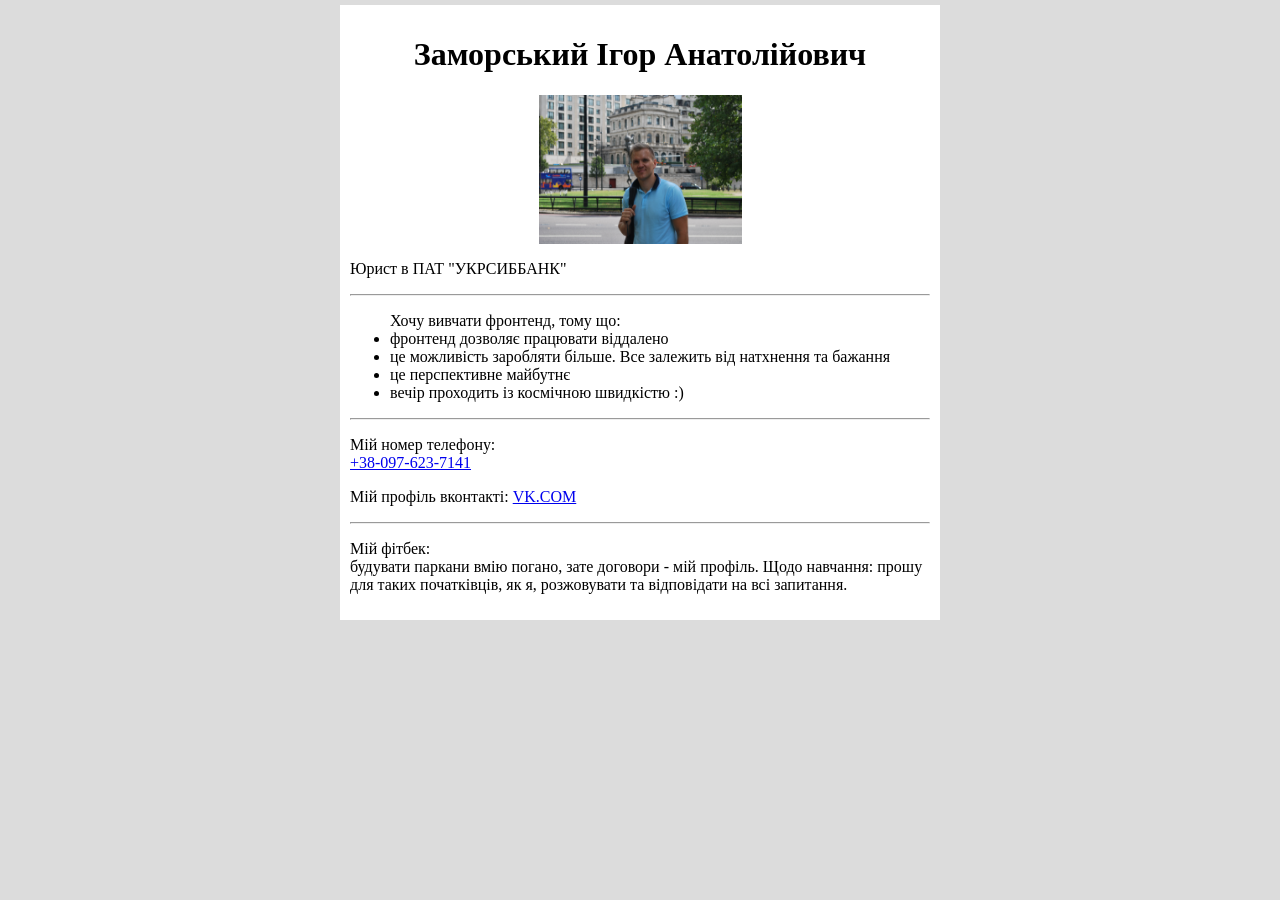
<file: GoIT/markup/home/lesson 1-2/index.html>
<!DOCTYPE html>
<html lang="en">
  <head>
    <meta charset=utf-8>
    <title>Homewokr 1 Zamorsky Igor</title>
  </head>

  <body>
    <link rel="stylesheet" href="css/main.css">

  <div>

    <h1>Заморський Ігор Анатолійович</h1>
  	 <img class="avatar"src="img/ig.JPG" alt="аватарка" title="аватарка">
  	   <p> Юрист в ПАТ "УКРСИББАНК"</p>
	
  <hr>

  	<ul>Хочу вивчати фронтенд, тому що:
  		<li>фронтенд дозволяє працювати віддалено</li>
  		<li>це можливість заробляти більше. Все залежить від натхнення та бажання</li>
  		<li>це перспективне майбутнє</li>
  		<li>вечір проходить із космічною швидкістю :)</li>
  	</ul>
 
  <hr>

    <p>Мій номер телефону:<br>
  	 <a class="tel" href="callto:0976237141">+38-097-623-7141</a>
    </p>
  	 <p>Мій профіль вконтакті: <a href="http://vk.com/i.zamorsky"target="_blank">VK.COM</a></p>

  <hr>
  
  	<p>Мій фітбек:<br>будувати паркани вмію погано, зате договори - мій профіль. Щодо навчання: прошу для таких початківців, як я, розжовувати та відповідати на всі запитання.</p>
  
  </div>

  </body>
  </html>
</file>
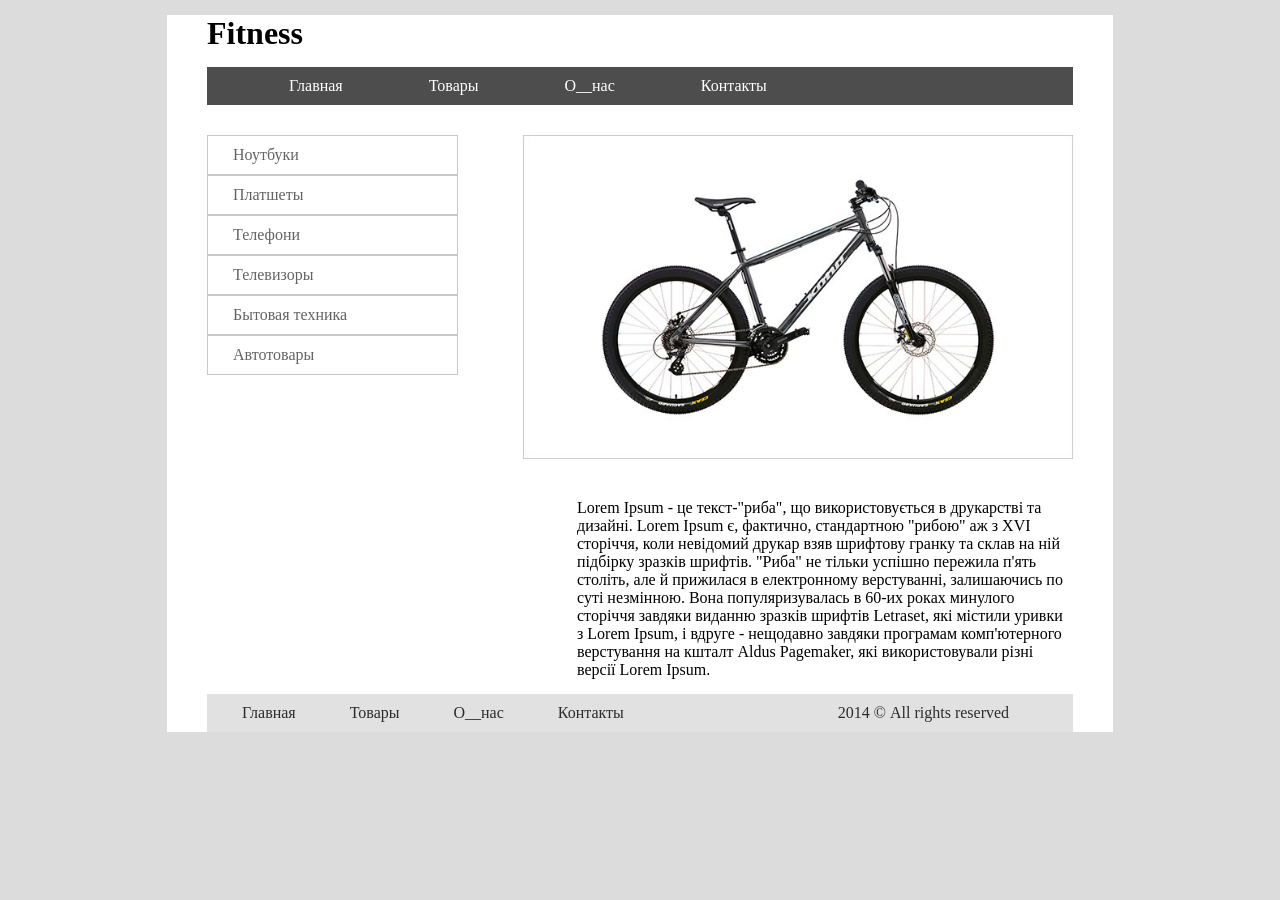
<file: GoIT/markup/home/lesson-3/index.html>
<!DOCTYPE html>
<html lang="en">
<head>
<meta charset=utf-8>
<title>Fitness</title>
<head>
	<body>
		<link rel="stylesheet" href="css/style.css">
		
		<div class=wrapper>
		<h1>Fitness</h1>
	
		<header>
			<ul class="menu top">
				<li><a href="">Главная</a></li>
				<li><a href="">Товары</a></li>
				<li><a href="">О__нас</a></li>
				<li><a href="">Контакты</a></li>
				</ul>
		</header>

		<aside>
			<ul class="table">
				<li><a href="">Ноутбуки</a></li>
				<li><a href="">Платшеты</a></li>
				<li><a href="">Телефони</a></li>
				<li><a href="">Телевизоры</a></li>
				<li><a href="">Бытовая техника</a></li>
				<li><a href="">Автотовары</a></li>
			</ul>
		</aside>

		<div>
			<img src="img/homework3.jpg">
			<p>Lorem Ipsum -  це текст-"риба", що використовується в друкарстві та дизайні. Lorem Ipsum є, фактично, стандартною "рибою" аж з XVI сторіччя, коли невідомий друкар взяв шрифтову гранку та склав на ній підбірку зразків шрифтів. "Риба" не тільки успішно пережила п'ять століть, але й прижилася в електронному верстуванні, залишаючись по суті незмінною. Вона популяризувалась в 60-их роках минулого сторіччя завдяки виданню зразків шрифтів Letraset, які містили уривки з Lorem Ipsum, і вдруге - нещодавно завдяки програмам комп'ютерного верстування на кшталт Aldus Pagemaker, які використовували різні версії Lorem Ipsum.</p>
		</div>

		<footer>
			<ul>
				<li><a href="">Главная</a></li>
				<li><a href="">Товары</a></li>
				<li><a href="">О__нас</a></li>
				<li><a href="">Контакты</a></li>
				<li class="copyright"><a href="">2014 &copy; All rights reserved</a></li>
			</ul>
		</footer>
		</div>

	</body>
</head>
</file>
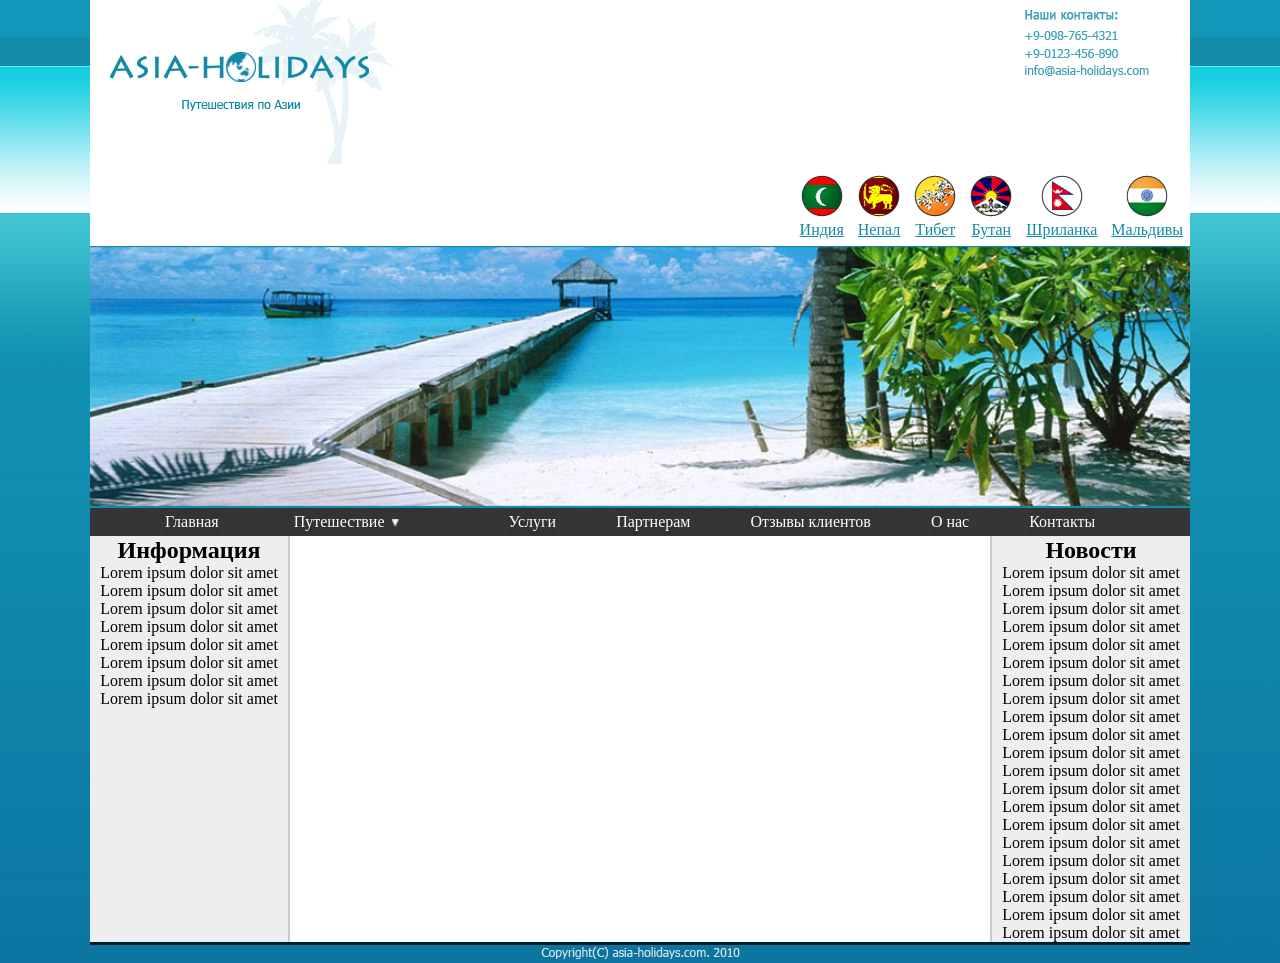
<file: GoIT/markup/home/lesson-4/index.html>
<!DOCTYPE html>
<html lang="en">
<head>
<meta charset=utf-8>
<title>Asia-holidays</title>
<link rel="stylesheet" href="css/style.css">
<head>
	<body>
		
			<header>
				<div class="contacts">
					<a href="#"><img src="img/contacts.png"></a>
				</div>
				<div class="logo">
					<a href="#"><img src="img/asia-holidys.png" alt="logo"></a>
				</div>
				
				<div>
					<ul class="countries">
						<li><a href="#"><img src="img/india.png"><figcaption>Мальдивы</figcaption></a></li>
						<li><a href="#"><img src="img/nepal.png"><figcaption>Шриланка</figcaption></a></li>
						<li><a href="#"><img src="img/tibet.png"><figcaption>Бутан</figcaption></a></li>
						<li><a href="#"><img src="img/butan.png"><figcaption>Тибет</figcaption></a></li>
						<li><a href="#"><img src="img/srilanka.png"><figcaption>Непал</figcaption></a></li>
						<li><a href="#"><img src="img/maldivu.png"><figcaption>Индия</figcaption></a></li>
					</ul>					
				</div>
			</header>
		
			<div>
			<img class="avatar" src="img/logo.jpg" alt="аватарка" title="аватарка">
			</div>

				<ul class="nav">
					<li class="main"><a href="">Главная</a></li>
					<li class="trip">
						<a href=""><span>Путешествие</span><span class ="triangle"><img src="img/triangle.png"></span></a>
						<ul>
							<li class="link1"><a href="">Путешествие 1</a></li>
							<li><a href="">Путешествие 2</a></li>
							<li><a href="">Путешествие 3</a></li>
							<li><a href="">Путешествие 4</a></li>
							<li><a href="">Путешествие 5</a></li>
						</ul>
					</li>
					<li><a href="">Услуги</a></li>
					<li><a href="">Партнерам</a></li>
					<li><a href="">Отзывы клиентов</a></li>
					<li><a href="">О нас</a></li>
					<li><a href="">Контакты</a></li>
				</ul>
			
			<div class="content">
				<div class="information">
					<h2>Информация</h2>
					<p>Lorem ipsum dolor sit amet Lorem ipsum dolor sit amet Lorem ipsum dolor sit amet Lorem ipsum dolor sit amet Lorem ipsum dolor sit amet Lorem ipsum dolor sit amet Lorem ipsum dolor sit amet Lorem ipsum dolor sit amet</p>
				</div>

				<div class="news">
					<h2>Новости</h2>
					<p>Lorem ipsum dolor sit amet Lorem ipsum dolor sit amet Lorem ipsum dolor sit amet Lorem ipsum dolor sit amet Lorem ipsum dolor sit amet Lorem ipsum dolor sit amet Lorem ipsum dolor sit amet Lorem ipsum dolor sit amet Lorem ipsum dolor sit amet Lorem ipsum dolor sit amet Lorem ipsum dolor sit amet Lorem ipsum dolor sit amet Lorem ipsum dolor sit amet Lorem ipsum dolor sit amet Lorem ipsum dolor sit amet Lorem ipsum dolor sit amet Lorem ipsum dolor sit amet Lorem ipsum dolor sit amet Lorem ipsum dolor sit amet Lorem ipsum dolor sit amet Lorem ipsum dolor sit amet</p>
				</div>
			</div>

			<footer>
				<img src="img/copyright.png" alt="copyright">
			</footer>
	</body>


</head>
</file>
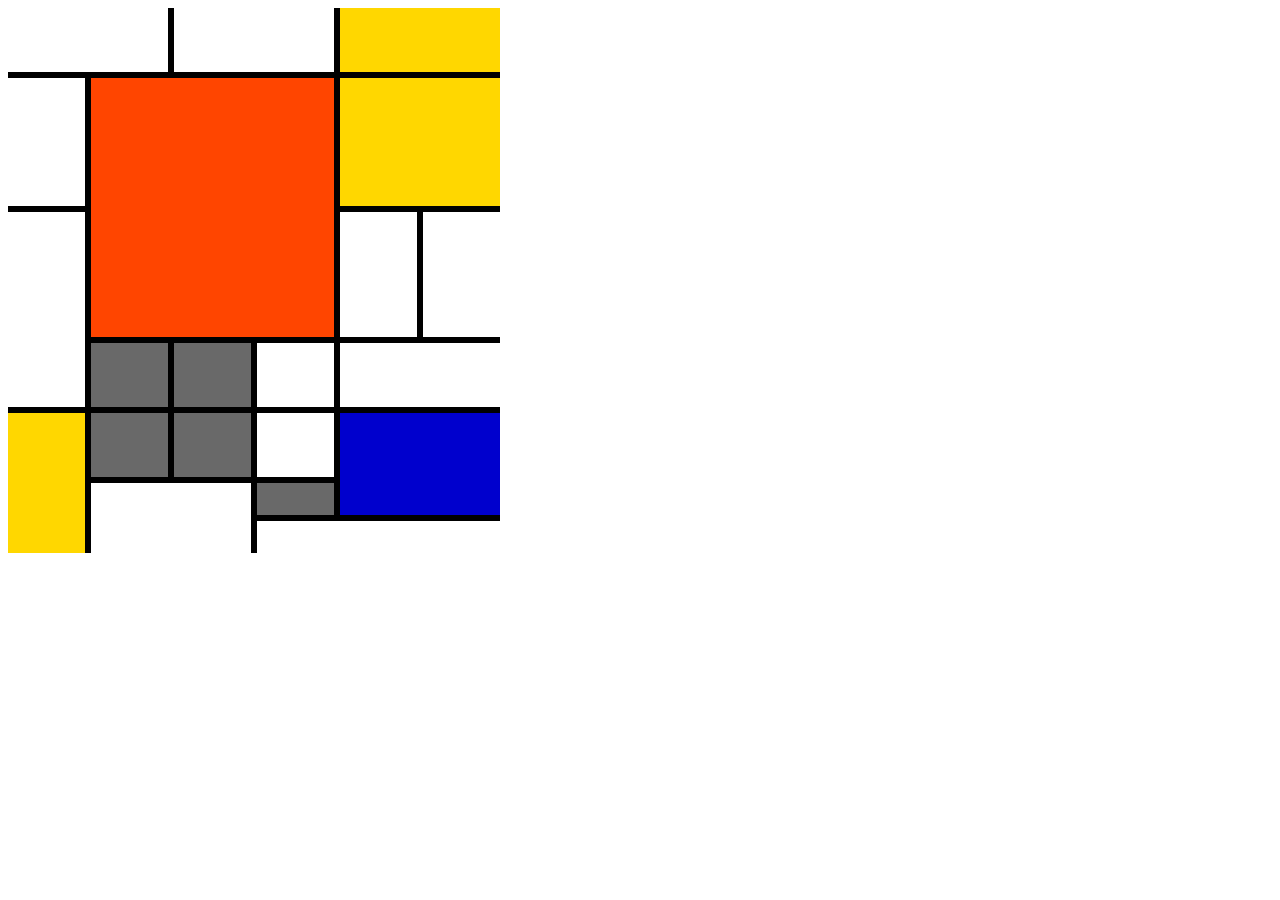
<file: GoIT/markup/home/lesson-5_2/index.html>
<!DOCTYPE html>
<html lang="en">
<head>
<meta charset=utf-8>
<title>Table</title>
<link rel="stylesheet" href="css/style.css">
<head>
	<body>
	  
	  <table cellspacing="0">
	    <tr>
	      <td class="white_top1" colspan="2"></td>
	      <td class="white_top3" colspan="3"></td>
	      <td class="yellow_top1" colspan="2"></td>
	    </tr>
	    
	    <tr>
	      <td class="white_top2" colspan="2"></td>
	      <td class="white_top4" colspan="3"></td>
	      <td class="yellow_top2" colspan="2"></td>
	    </tr>
	    
	    <tr>
	      <td class="white_left" rowspan="4"></td>
	      <td class="red1" colspan="4"></td>
	      <td class="yellow_centre1" colspan="2"></td>
	    </tr>
	    
	    <tr>
	      <td class="red" colspan="4"></td>
	      <td class="yellow_centre" colspan="2"></td>
	      </tr>
	    
	    <tr>
	      <td class="red" colspan="4"></td>
	      <td class="yellow_centre" colspan="2"></td>
	    </tr>
	    
	    <tr>
	      <td class="red" colspan="4"></td>
	      <td class="yellow_centre2" colspan="2"></td>
	    </tr>
	    
	    <tr>
	      <td class="white_left" rowspan="6"></td>
	      <td class="red" colspan="4"></td>
	      <td class="white_inside" rowspan="4"></td>
	      <td class="white_right" rowspan="4"></td>
	    </tr>
	    
	    <tr>
	      <td class="red" colspan="4"></td>
	     </tr>
	    
	    <tr>
	      <td class="red" colspan="4"></td>
	    </tr>
	    
	    <tr>
	      <td class="red2" colspan="4"></td>
	    </tr>
	    
	    <tr>
	      <td class="black" rowspan="2"></td>
	      <td class="black" rowspan="2"></td>
	      <td class="white_inside1" colspan="2"></td>
	      <td class="white_right1" colspan="2"></td>
	    </tr>
	    
	    <tr>
	      <td class="white_inside2" colspan="2"></td>
	      <td class="white_right2" colspan="2"></td>
	    </tr>
	    
	    <tr>
	    	<td class="yellow_left" rowspan="4"></td>
	    	<td class="black" rowspan="2"></td>
	    	<td class="black" rowspan="2"></td>
	    	<td class="white_right3" colspan="2"></td>
	    	<td class="blue1" colspan="2"></td>
	    </tr>
	    
	    <tr>
	    	<td class="white_right4" colspan="2"></td>
	    	<td class="blue2" colspan="2"></td>
	    </tr>
	    
	    <tr>
	    	<td class="white_bottom1" colspan="2"></td>
	    	<td class="black" colspan="2"></td>
	    	<td class="blue3" colspan="2"></td>
	    </tr>
	    
	    <tr>
	    	<td class="white_bottom2" colspan="2"></td>
	    	<td class="white_bottom3" colspan="4"></td>
	    </tr>
	  </table>
	  
	</body>
</head>
</file>
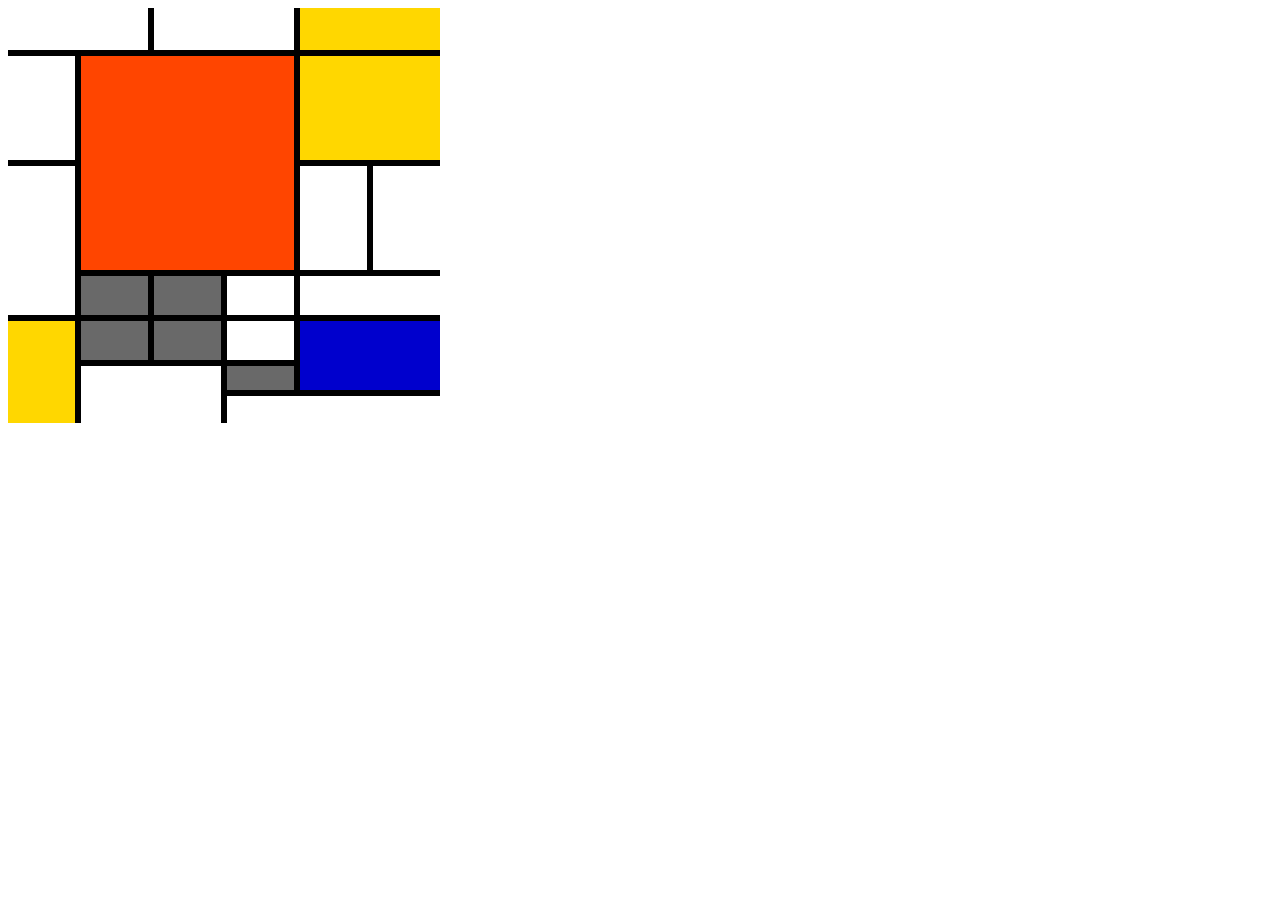
<file: GoIT/markup/home/lesson-5_2_1/index.html>
<!DOCTYPE html>
<html lang="en">
<head>
<meta charset=utf-8>
<title>Table</title>
<link rel="stylesheet" href="css/style.css">
<head>
	<body>
	  
	  <table cellspacing="0">
	    <tr class="tr1">
	    	<td class="white_top1" colspan="2"></td>
	    	<td class="white_top2" colspan="3"></td>
	    	<td class="yellow_top1" colspan="2"></td>
	    </tr>
	    
	    <tr class="tr2">
	    	<td class="white_left"></td>
	    	<td class="red1" colspan="4"></td>
	    	<td class="yellow_centre" colspan="2"></td>
	    </tr>
	    
	    <tr class="tr3">
	    	<td class="white_left" rowspan="2"></td>
	    	<td class="red2" colspan="4"></td>
	    	<td class="white_right1"></td>
	    	<td class="white_right2"></td>
	    </tr>
	    
	    <tr class="tr4">
	     	<td class="black"></td>
	    	<td class="black"></td>
	    	<td class="white_inside" colspan="2"></td>
	    	<td class="white_right2" colspan="2"></td>
	    </tr>
	    
	    <tr class="tr5">
	    	<td class="yellow_left" rowspan="3"></td>
	    	<td class="black"></td>
	    	<td class="black"></td>
	    	<td class="white_inside" colspan="2"></td>
	    	<td class="blue2" colspan="2"></td>
	    </tr>
	    
	    <tr class="tr6">
	    	<!--<td>Ячейка 36</td>-->
	    	<td class="white_bottom1" colspan="2"></td>
	    	<td class="black" colspan="2"></td>
	    	<td class="blue1" colspan="2"></td>
	    </tr>
	    
	    <tr class="tr7">
	    	<!--<td>Ячейка 43</td>-->
	    	<td class="white_bottom2" colspan="2"></td>
	    	<td class="white_bottom3" colspan="4"></td>

	    </tr>
	    
	  </table>
	  
	</body>
</head>
</file>
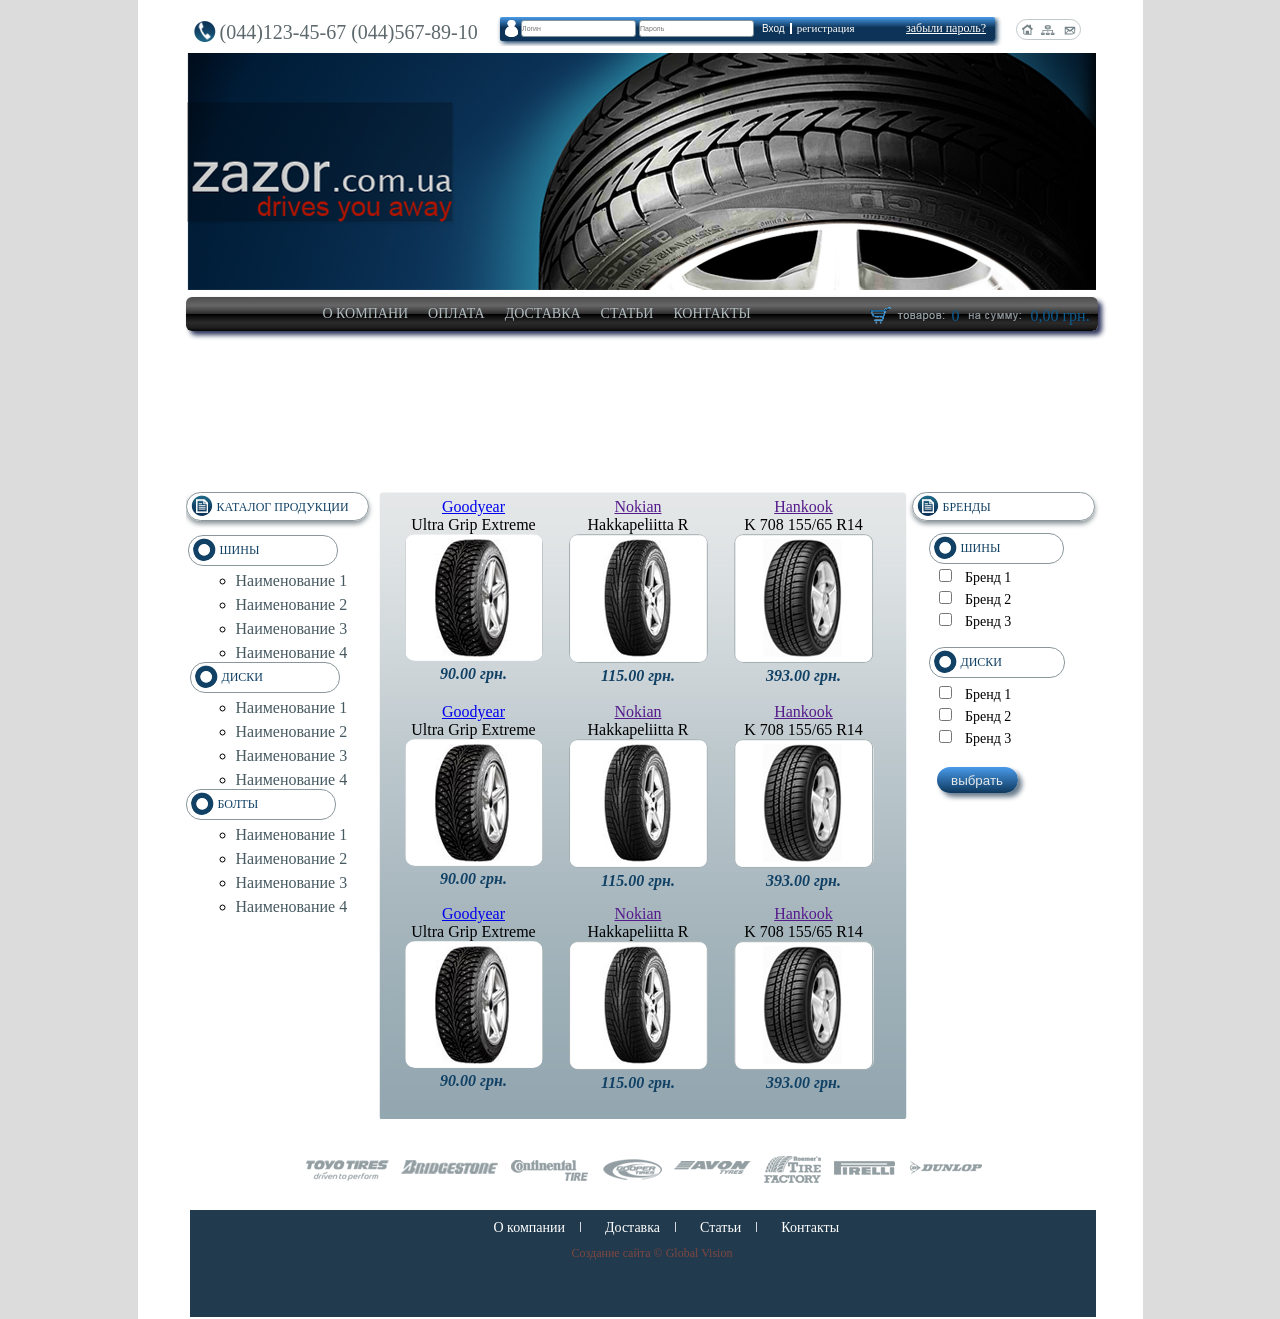
<file: GoIT/markup/home/lesson-6/index.html>
<!DOCTYPE html>
<html lang="en">
<head>
<meta charset=utf-8>
<title>Zazor</title>
<link rel="stylesheet" href="css/style.css">
<head>
	<body>
		<div class="wrapper">
			<header>
				<div class="telefone">
					<img src="img/telefone.png" alt="telefon">
						<span class="telnumber">(044)123-45-67 (044)567-89-10</span>
				</div>

				<div class="loginForm">
					<form action="#"  metod="post">
						<img src="img/login.png" alt="login">
						<input name="login" type="text" class="input" placeholder="Логин">
						<input name="password" type="password" class="input" placeholder="Пароль">
						<input type="submit" class="sub" value="Вход">
						<a class="forgotParol" href="#">забыли пароль?</a>
					</form>
					<a class="registry" href="#">регистрация</a>
				</div>

				<div>
					<img class="post" src="img/post.png" alt="post">
				</div>
			</header>

			<div class="avatar">
				<img src="img/avatar.jpg" alt="avatar">
			</div>
			
			<nav class="menu">
				<ul>
					<li><a href="#">О КОМПАНИ</a></li>
					<li><a href="#">ОПЛАТА</a></li>
					<li><a href="#">ДОСТАВКА</a></li>
					<li><a href="#">СТАТЬИ</a></li>
					<li><a href="#">КОНТАКТЫ</a></li>
				</ul>

				<div class="koshyk">
					<span class="basket"><img src="img/basket.png" alt="basket"></span>
						<span class="basket_price">0</span>
					<span class="amount"><img src="img/summa.png" alt="summ"></span>
						<span class="amount_price">0,00 грн.</span>
				</div>
			</nav>	

			<div class="content">
				<div class="leftColumn">
					<div class="productCatalog">
						<img src="img/productCatalog.png" alt="productCatalog">
							<span>КАТАЛОГ ПРОДУКЦИИ</span>						
					</div>

					<div class="menuCatalog">
						<div class="tires_left">
						<img src="img/sircle.jpg" alt="sircle">
							<span>ШИНЫ</span>
					</div>	
						<ul class="menuCatalog">
							<li><a href="#">Наименование 1</a></li>
							<li><a href="#">Наименование 2</a></li>
							<li><a href="#">Наименование 3</a></li>
							<li><a href="#">Наименование 4</a></li>
						</ul>
						
					<div class="leftDisk">
						<img src="img/sircle.jpg" alt="sircle">
							<span>ДИСКИ</span>
					</div>
						<ul>
							<li><a href="#">Наименование 1</a></li>
							<li><a href="#">Наименование 2</a></li>
							<li><a href="#">Наименование 3</a></li>
							<li><a href="#">Наименование 4</a></li>
						</ul>
		
					<div class="bolt">
						<img src="img/sircle.jpg" alt="sircle">
							<span>БОЛТЫ</span>
					</div>
						<ul>
							<li><a href="#">Наименование 1</a></li>
							<li><a href="#">Наименование 2</a></li>
							<li><a href="#">Наименование 3</a></li>
							<li><a href="#">Наименование 4</a></li>
						</ul>
					</div>
				</div>
				
				<div class="centrumColumn">
					<div class="figure1">
						<figure>
							<figcaption><a href="#">Goodyear</a><br>Ultra Grip Extreme</figcaption>
							<p><img src="img/goodYear.png" alt="goodYear"></p>
							<figcaption class="figcaption_buttom">90.00 грн.</figcaption>
						</figure>
					
						<figure>
							<figcaption><a href="">Nokian</a><br>Hakkapeliitta R</figcaption>
							<p><img src="img/02.png" alt="02"></p>
							<figcaption class="figcaption_buttom">115.00 грн.</figcaption>
						</figure>
					
						<figure>
							<figcaption><a href="">Hankook</a><br>K 708 155/65 R14</figcaption>
							<p><img src="img/03.png" alt="03"></p>
							<figcaption class="figcaption_buttom">393.00 грн.</figcaption>
						</figure>
					</div>
					
					<div class="figure2">
						<figure>
							<figcaption><a href="#">Goodyear</a><br>Ultra Grip Extreme</figcaption>
							<p><img src="img/goodYear.png" alt="goodYear"></p>
							<figcaption class="figcaption_buttom">90.00 грн.</figcaption>
						</figure>
					
						<figure>
							<figcaption><a href="">Nokian</a><br>Hakkapeliitta R</figcaption>
							<p><img src="img/02.png" alt="02"></p>
							<figcaption class="figcaption_buttom">115.00 грн.</figcaption>
						</figure>
					
						<figure>
							<figcaption><a href="">Hankook</a><br>K 708 155/65 R14</figcaption>
							<p><img src="img/03.png" alt="03"></p>
							<figcaption class="figcaption_buttom">393.00 грн.</figcaption>
						</figure>
					</div>

					<div class="figure3">
						<figure>
							<figcaption><a href="#">Goodyear</a><br>Ultra Grip Extreme</figcaption>
							<p><img src="img/goodYear.png" alt="goodYear"></p>
							<figcaption class="figcaption_buttom">90.00 грн.</figcaption>
						</figure>
						
						<figure>
							<figcaption><a href="">Nokian</a><br>Hakkapeliitta R</figcaption>
							<p><img src="img/02.png" alt="02"></p>
							<figcaption class="figcaption_buttom">115.00 грн.</figcaption>
						</figure>
					
						<figure>
							<figcaption><a href="">Hankook</a><br>K 708 155/65 R14</figcaption>
							<p><img src="img/03.png" alt="03"></p>
							<figcaption class="figcaption_buttom">393.00 грн.</figcaption>
						</figure>
					</div>			
				</div>

				<div class="rightColumn">
					<div class="brands">
						<img src="img/productCatalog.png" alt="productCatalog">
							<span>БРЕНДЫ</span>
					</div>

					<form action="#" class="chackBrand">
						<div class="rightTires">
							<img src="img/sircle.jpg" alt="sircle">
								<span>ШИНЫ</span>
						</div>

						<div class="checkbox1">
							<div>
								<input type="checkbox" name="brand1">
									<span>Бренд 1</span>
							</div>
						
							<div>
								<input type="checkbox" name="brand2">
									<span>Бренд 2</span>
							</div>
							<div>
								<input type="checkbox" name="brand3">
									<span>Бренд 3</span>
							</div>
						</div>
						
						<div class="rightDisk">
							<img src="img/sircle.jpg" alt="sircle">
								<span>ДИСКИ</span>
						</div>


						<div class="checkbox2">
							<div>
								<input type="checkbox" name="brand1">
									<span>Бренд 1</span>
							</div>
							
							<div>
								<input type="checkbox" name="brand2">
									<span>Бренд 2</span>
							</div>
							
							<div>
								<input type="checkbox" name="brand3">
								<span>Бренд 3</span>
							</div>
						</div>

						<input class="submit" type="submit" value="выбрать">
					</form>
				</div>
			</div>

			<div class="BrandsLogo">
				<img src="img/BrandsLogo.png" alt="BrandsLogo">
			</div>

			<footer>
				<ul class="menuBottom">
					<li class="aboutCompany">
						<a href="">О компании</a><span class="verticalLine2"><img src="img/verticalLine.png"></span>
					</li>
				
					<li>
						<a href="">Доставка</a><span class="verticalLine2"><img src="img/verticalLine.png"></span>
					</li>
						
					<li>
						<a href="">Статьи</a><span class="verticalLine2"><img src="img/verticalLine.png"></span>
					</li>
						
					<li>
						<a href="">Контакты</a>
					</li>
				</ul>
				
				<p class="copyright">Создание сайта © Global Vision</p>
			</footer>
		</div>
	</body>
</head>
</file>
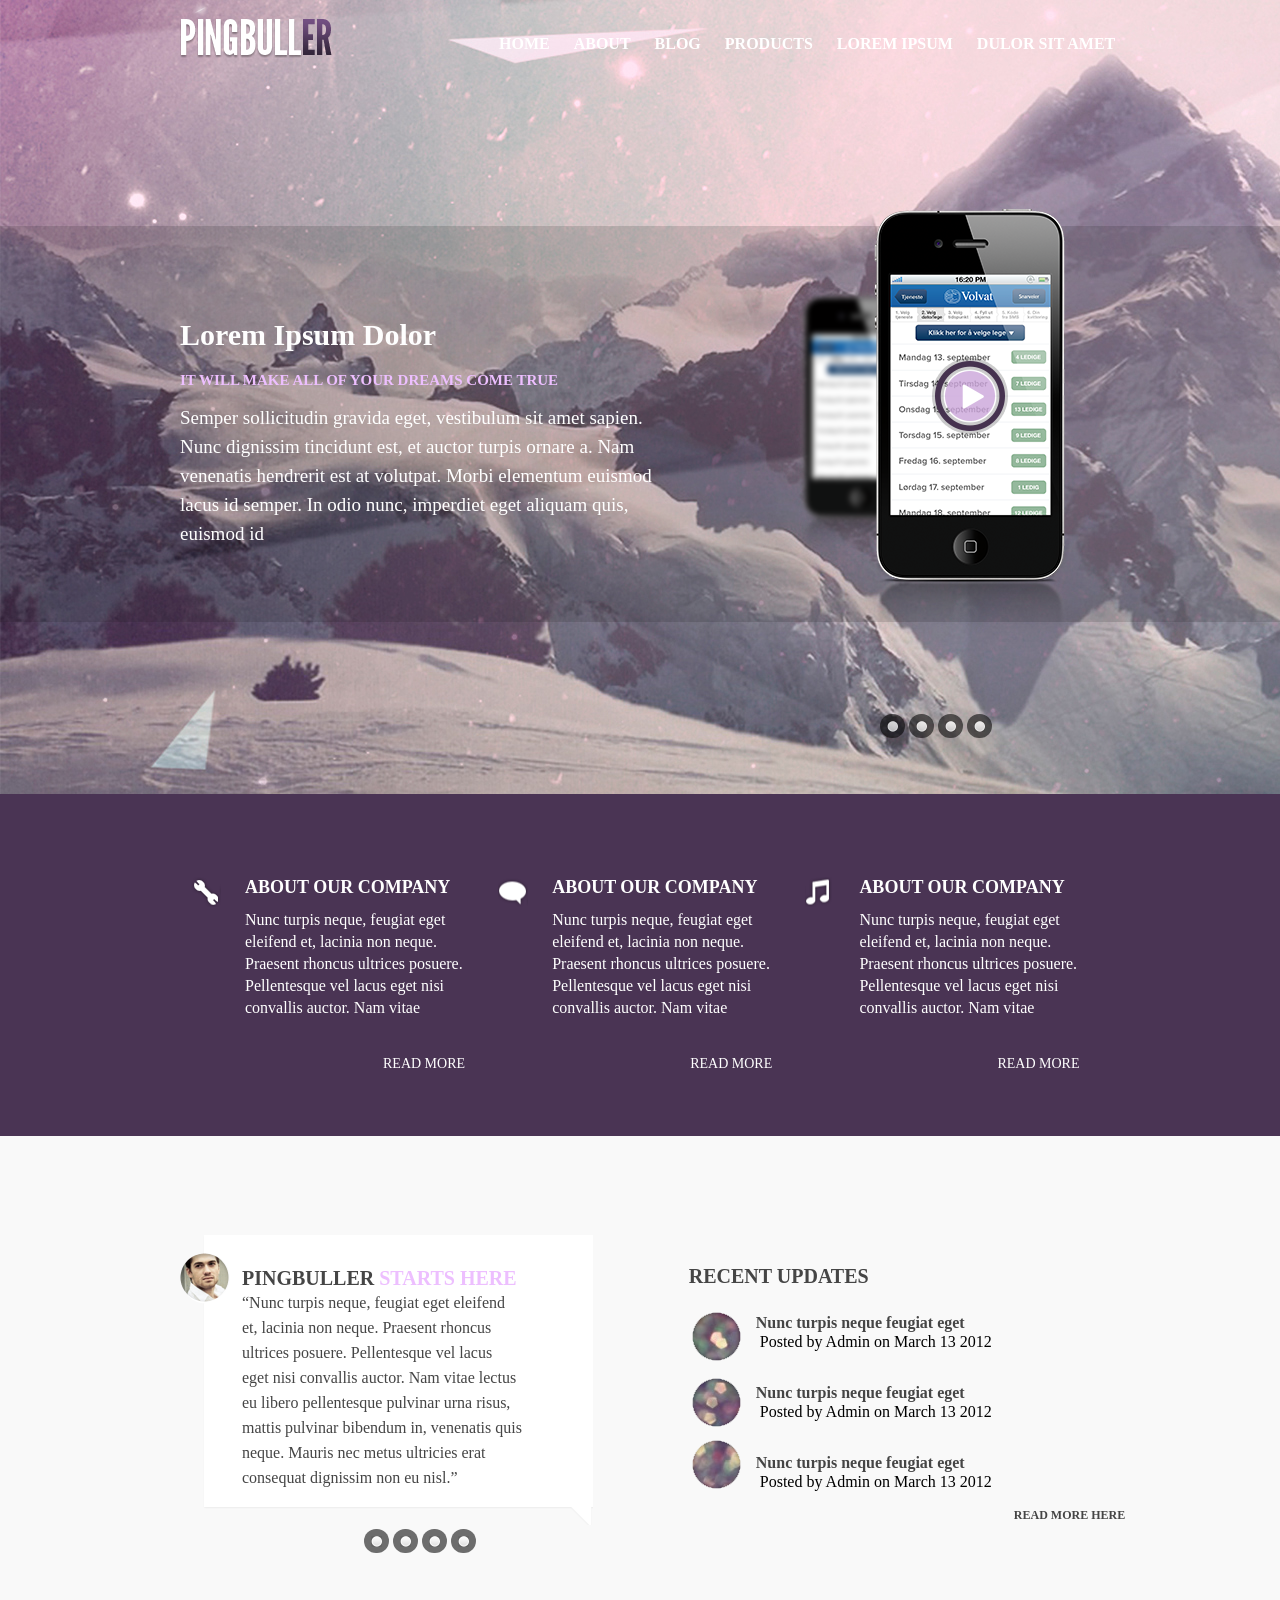
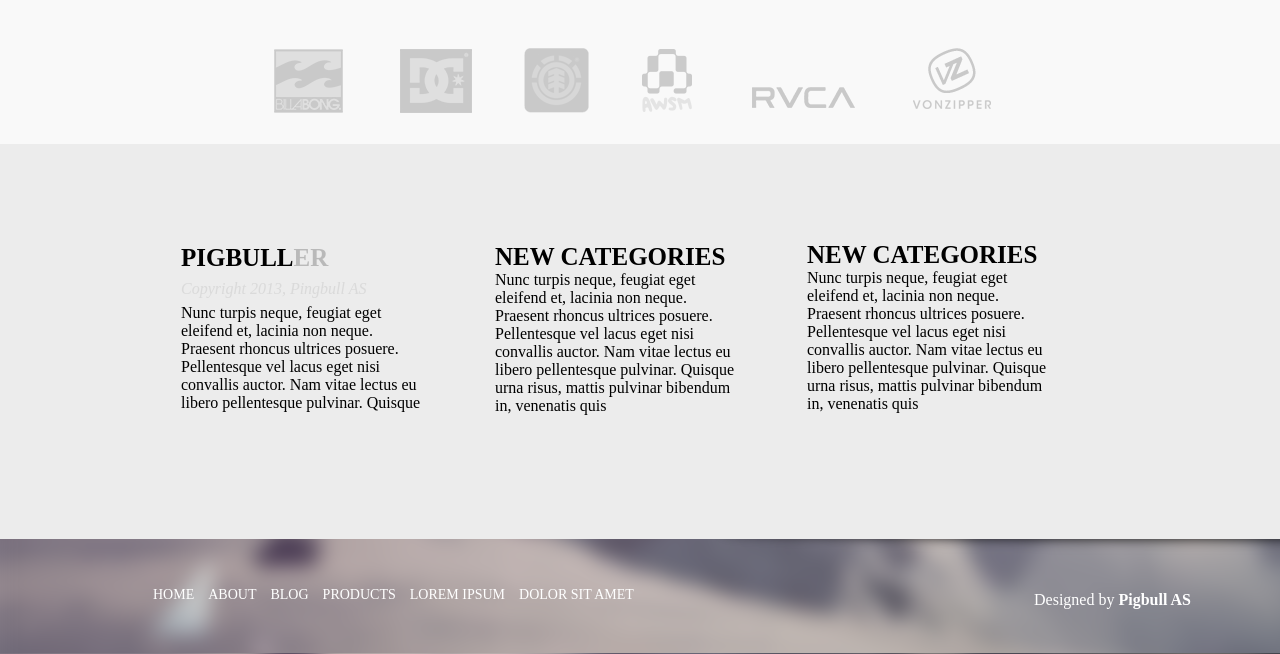
<file: GoIT/markup/home/lesson-7-8/index.html>
<!DOCTYPE html>
<html lang="en">
<head>
<meta charset=utf-8>
<title>Pingbuller</title>
<link href="css/style.css" rel="stylesheet" type="text/css"/>
 <![if lt IE 8]><script src="http://css3-mediaqueries-js.googlecode.com/svn/trunk/css3-mediaqueries.js"></script><![endif]>
<head>
	<body>
		<header>
			<div class="wrupper">
				<div class="logoAndmenu"></div>
					<div class="logo">
						<img src="img/logo.png">
					</div>

					<div class="home">
						<a href="#">home</a>
					</div>

					<div class="underline"></div>

					<div class="wrupper">				
						<ul class="menu">
							<li><a href="">Home</a></li>
							<li><a href="">About</a></li>
							<li><a href="">Blog</a></li>
							<li><a href="">Products</a></li>
							<li><a href="">Lorem Ipsum</a></li>
							<li><a href="">Dulor Sit Amet</a></li>
						</ul>
					</div>
			</div>		

			<div class="flash1"></div>
				<div class="wrupper">
					<div class="flash">
						<div class="pointerLeft">
							<a href=""><img src="img/pointer_left.png"></a>
						</div>

						<div class="flash__box1">
							<h1>Lorem Ipsum Dolor</h1>
							<h2>IT WILL MAKE ALL OF YOUR DREAMS COME TRUE</h2>
							<p>Semper sollicitudin gravida eget, vestibulum sit amet sapien. Nunc dignissim tincidunt est, et auctor turpis ornare a. Nam venenatis hendrerit est at volutpat. Morbi elementum euismod lacus id semper. In odio nunc, imperdiet eget aliquam quis, euismod id </p>
						</div>

						<div class="iphone">
							<a href="#"><img src="img/iphone.png"></a>					
						</div>

						<div class="pointerRight">
							<a href=""><img src="img/pointer_right.png"></a>
						</div>
					</div>

					<div class="radio">
						<ul class="radio_bloсk">
	                  		<li class="radio_part"><img src="img/pin.png"></li>
		                 	<li class="radio_part"><img src="img/pin.png"></li>
		                    <li class="radio_part"><img src="img/pin.png"></li>
		                    <li class="radio_part"><img src="img/pin.png"></li>
	               		 </ul>
					</div>
				</div>
		</header>

		<section>
			<div class="wrupper">
				<ul class="aboutCompany">
					<li class="aboutCompany__item">
						<h2 class="key">About our company</h2>
							<p>Nunc turpis neque, feugiat eget eleifend et, lacinia non neque. Praesent rhoncus ultrices posuere. Pellentesque vel lacus eget nisi convallis auctor. Nam vitae </p>
							<p class="read_more1"><a href="">read more</a></p>
					</li>
					<li class="aboutCompany__item">
						<h2 class="chat">About our company</h2>
							<p>Nunc turpis neque, feugiat eget eleifend et, lacinia non neque. Praesent rhoncus ultrices posuere. Pellentesque vel lacus eget nisi convallis auctor. Nam vitae </p>
							<p class="read_more1"><a href="">read more</a></p>
					</li>
					<li class="aboutCompany__item">
						<h2 class="music">About our company</h2>
							<p>Nunc turpis neque, feugiat eget eleifend et, lacinia non neque. Praesent rhoncus ultrices posuere. Pellentesque vel lacus eget nisi convallis auctor. Nam vitae </p>
							<p class="read_more1"><a href="">read more</a></p>
					</li>
				</ul>
			</div>
		</section>

		<div class="news_recentUpdates">
			<div class="wrupper">
				<div class="news">
					<div class="wrupper">
						<div class="news_top">
							<h2>PingbulLer <span>starts here</span></h2>
								<p>“Nunc turpis neque, feugiat eget eleifend et, lacinia non neque. Praesent rhoncus ultrices posuere. Pellentesque vel lacus eget nisi convallis auctor. Nam vitae lectus eu libero pellentesque pulvinar urna risus, mattis pulvinar bibendum in, venenatis quis neque. Mauris nec metus ultricies erat consequat dignissim non eu nisl.”</p>
						</div>

	                	<div class="radio_one">
							<ul class="radio_bloсk">
		                  		<li class="radio_part"><img src="img/pin.png"></li>
			                 	<li class="radio_part"><img src="img/pin.png"></li>
			                    <li class="radio_part"><img src="img/pin.png"></li>
			                    <li class="radio_part"><img src="img/pin.png"></li>
	               			</ul>
						</div>
	            	</div>
				</div>

				<div class="wrupper">
					<div class="recentUpdates">
						<h2>RECENT UPDATES</h2>
							<ul>
								<li class="li1"><a href="">Nunc turpis neque feugiat eget</a></li>
									<p>Posted by Admin on March 13 2012 in Recent News</p>
								<li class="li2"><a href="">Nunc turpis neque feugiat eget</a></li>
									<p>Posted by Admin on March 13 2012 in Category</p>
								<li class="li3"><a href="">Nunc turpis neque feugiat eget</a></li>
									<p>Posted by Admin on March 13 2012 in Blog Updates</p>
							</ul>
				 			<p class="read_more"><a href="#">read more here</a></p>  
					</div>
				</div>
			</div>
		</div>

		<div class="brands">
			<div class="wrupper">
				<img src="img/image5.png">
				<img src="img/image6.png">
				<img src="img/image2.png">
				<img src="img/image1.png">
				<img class="image4" src="img/image4.png">
				<img class="image3" src="img/image3.png">
			</div>
		</div>

		<div class="new_categories">
			<div class="wrupper">
				<div class="box1">
					<h2 class="pigbull">pigbull<span>er</span></h2>
						<p class="copyright">Copyright 2013, Pingbull AS</p>
						<h2 class="new_categories1">new categories</h2>
							<p class="new_categories1_text">Nunc turpis neque, feugiat eget eleifend et, lacinia non neque. Praesent rhoncus ultrices posuere. Pellentesque vel lacus eget nisi convallis auctor. Nam vitae lectus eu libero pellentesque pulvinar. Quisque urna risus, mattis pulvinar bibendum in, venenatis quis</p>
				</div>

				<div class="box2">
					<h2>new categories</h2>
						<p>Nunc turpis neque, feugiat eget eleifend et, lacinia non neque. Praesent rhoncus ultrices posuere. Pellentesque vel lacus eget nisi convallis auctor. Nam vitae lectus eu libero pellentesque pulvinar. Quisque urna risus, mattis pulvinar bibendum in, venenatis quis</p>
				</div>

				<div class="box3">
					<h2>new categories</h2>
						<p>Nunc turpis neque, feugiat eget eleifend et, lacinia non neque. Praesent rhoncus ultrices posuere. Pellentesque vel lacus eget nisi convallis auctor. Nam vitae lectus eu libero pellentesque pulvinar. Quisque urna risus, mattis pulvinar bibendum in, venenatis quis</p>
				</div>
			</div>
		</div>

		<footer>
			<div class="wrupper">
				<ul class="menu_footer">
					<li class="menu_footer__item"><a href="">home</a></li>
					<li class="menu_footer__item"><a href="">about</a></li>
					<li class="menu_footer__item"><a href="">blog</a></li>
					<li class="menu_footer__item"><a href="">products</a></li>
					<li class="menu_footer__item"><a href="">lorem ipsum</a></li>
					<li class="menu_footer__item"><a href="">dolor sit amet</a></li>
				</ul>
			<div class="designed_by">
				<div>
					<span class="maker">Designed by<span class="bold">Pigbull AS</span></span>
				</div>
			</div>
		</footer>
	</body>
</head>
</file>
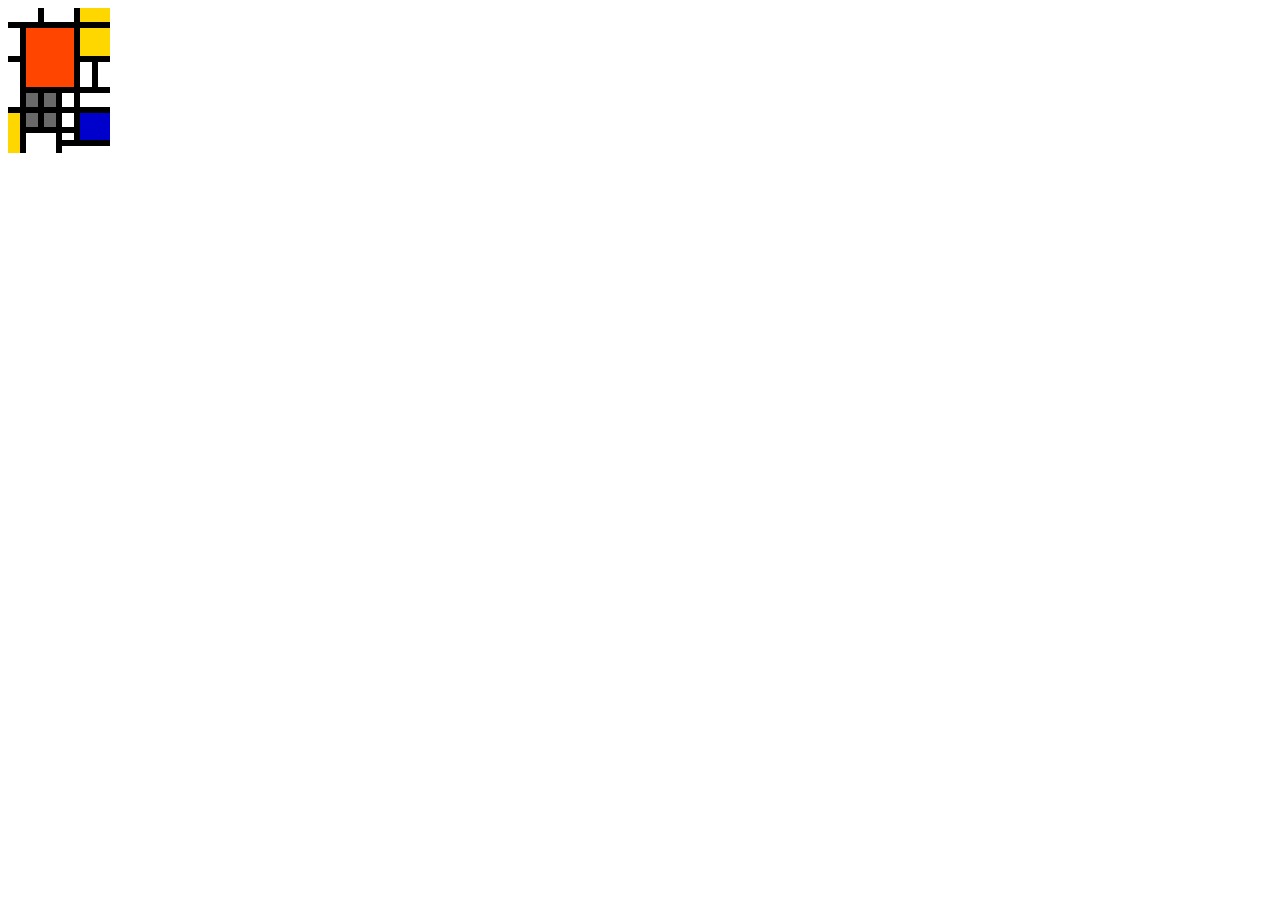
<file: GoIT/markup/home/some/index.html>
<!DOCTYPE html>
<html lang="en">
<head>
<meta charset=utf-8>
<title>Table</title>
<link rel="stylesheet" href="css/style.css">
<head>
	<body>
	  
	  <table cellspacing="0">
	    <tr>
	      <td class="white_top1" colspan="2"></td>
	      <td class="white_top3" colspan="3"></td>
	      <td class="yellow_top1" colspan="2"></td>
	    </tr>
	    
	    <tr>
	      <td class="white_top2" colspan="2"></td>
	      <td class="white_top4" colspan="3"></td>
	      <td class="yellow_top2" colspan="2"></td>
	    </tr>
	    
	    <tr>
	      <td class="white_left" rowspan="4"></td>
	      <td class="red1" colspan="4"></td>
	      <td class="yellow_centre1" colspan="2"></td>
	    </tr>
	    
	    <tr>
	      <td class="red" colspan="4"></td>
	      <td class="yellow_centre" colspan="2"></td>
	      </tr>
	    
	    <tr>
	      <td class="red" colspan="4"></td>
	      <td class="yellow_centre" colspan="2"></td>
	    </tr>
	    
	    <tr>
	      <td class="red" colspan="4"></td>
	      <td class="yellow_centre2" colspan="2"></td>
	    </tr>
	    
	    <tr>
	      <td class="white_left" rowspan="6"></td>
	      <td class="red" colspan="4"></td>
	      <td class="white_inside" rowspan="4"></td>
	      <td class="white_right" rowspan="4"></td>
	    </tr>
	    
	    <tr>
	      <td class="red" colspan="4"></td>
	     </tr>
	    
	    <tr>
	      <td class="red" colspan="4"></td>
	    </tr>
	    
	    <tr>
	      <td class="red2" colspan="4"></td>
	    </tr>
	    
	    <tr>
	      <td class="black" rowspan="2"></td>
	      <td class="black" rowspan="2"></td>
	      <td class="white_inside1" colspan="2"></td>
	      <td class="white_right1" colspan="2"></td>
	    </tr>
	    
	    <tr>
	      <td class="white_inside2" colspan="2"></td>
	      <td class="white_right2" colspan="2"></td>
	    </tr>
	    
	    <tr>
	    	<td class="yellow_left" rowspan="4"></td>
	    	<td class="black" rowspan="2"></td>
	    	<td class="black" rowspan="2"></td>
	    	<td class="white_right3" colspan="2"></td>
	    	<td class="blue1" colspan="2"></td>
	    </tr>
	    
	    <tr>
	    	<td class="white_right4" colspan="2"></td>
	    	<td class="blue2" colspan="2"></td>
	    </tr>
	    
	    <tr>
	    	<td class="white_bottom1" colspan="2"></td>
	    	<td colspan="2"></td>
	    	<td class="blue3" colspan="2"></td>
	    </tr>
	    
	    <tr>
	    	<td class="white_bottom2" colspan="2"></td>
	    	<td class="white_bottom3" colspan="4"></td>
	    </tr>
	  </table>
	  
	</body>
</head>
</file>
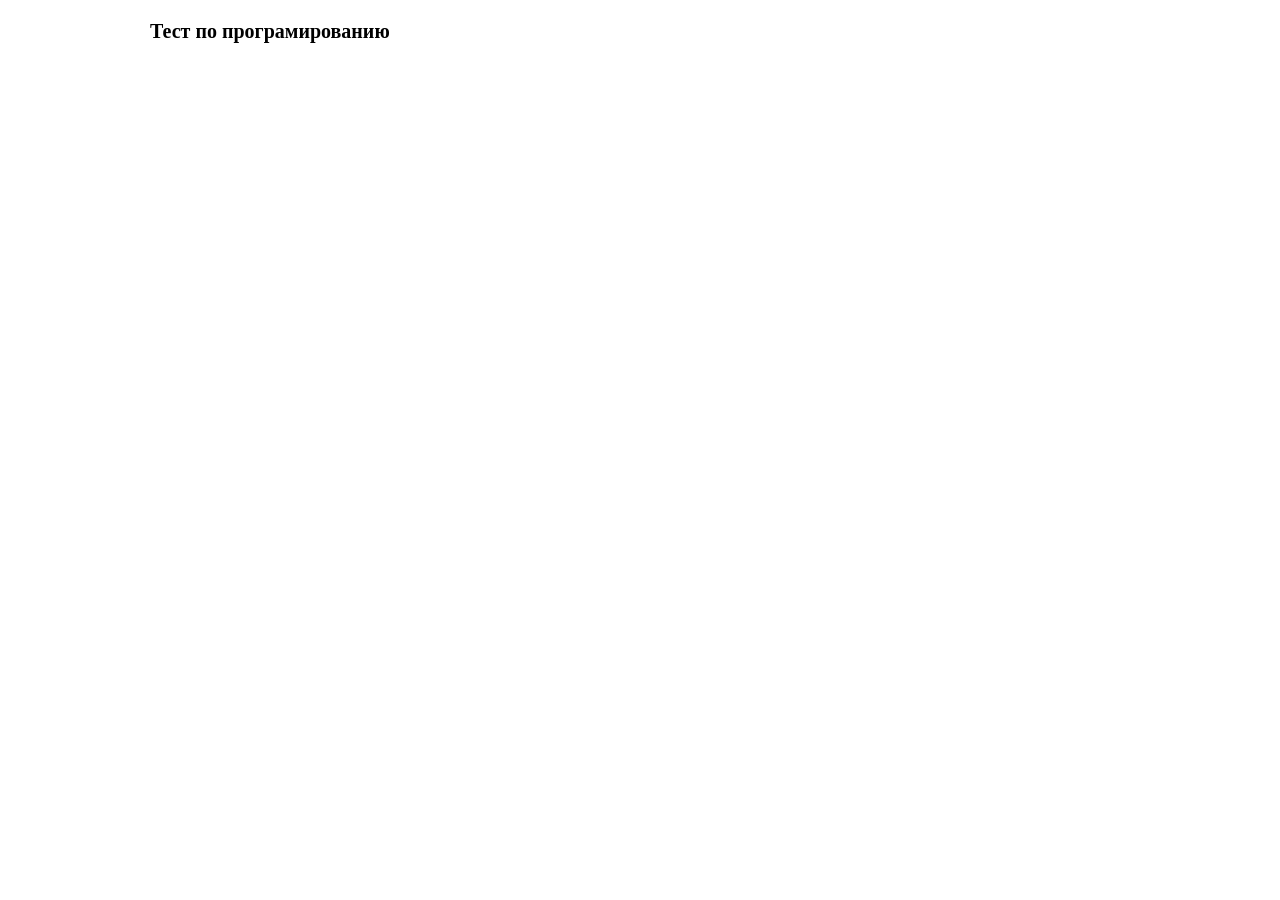
<file: GoIT/markup/home/JavaScript/Lesson_3-4/index.html>
<!DOCTYPE html>
<html lang="en">
<head>
<meta charset=utf-8>
<title>Lesson_3-4</title>
<link rel="stylesheet" href="css/style.css">
<head>
	<body>
 	
	</body>
	<script src="js/script.js"></script>
</head>
</file>
<file: GoIT/markup/home/lesson 1-2/css/main.css>
body{
    width: 600px; 
    height: 846px;
    padding: 5px; 
    margin: auto; 
    background-color: #DCDCDC;   
}

  div{
    background-color: white;
    padding: 10px;
}

  .avatar{
    height: 149px;
    width: 203px;
    display: block; margin: 0 auto;
}

  h1{text-align: center;}
</file>
<file: GoIT/markup/home/lesson-3/css/style.css>
* {
	margin: 0;
	padding: 0;
	}

	body {
		width: 946px;
		margin: auto;
		background-color: #DCDCDC;
	}

	.wrapper {
		 background-color: white;
	}

	h1 {
		margin: 15px 40px 0px 40px;
	}

	header {
		padding: 10px;
		background-color: #4e4d4d;
		margin: 15px 40px 0px 40px;
	}

	.top a {
		text-decoration: none;
		color: #ffffff;
		padding: 10px;

	}

	.top li {
		display: inline;
		margin-left: 62px;
	}

	.top li a:hover {
		background: #454545;
		border-right: 2px solid #838383;
		border-left: 2px solid #838383;
	}

	
	aside {
		float: left;
		margin-top: 30px;
		margin-left: 40px;
	}

	aside li {
		list-style-type: none;
		border: 1px solid #c8c8c8;
		padding: 10px 110px 10px 25px;
			
	}

	aside a {
		text-decoration: none;
		color: #656363;
	}

 	.table li a:active {
 		color: #2c2c2c;
 		margin-left: 10px;
 	}
	img {
		float: right;
		width: 550px;
		margin-top: 30px;
		margin-right: 40px;
	}

	p {
		display: inline-block;
		padding-left: 410px;
		padding-right: 40px;
		padding-top: 40px;	
	}

	footer {
	background-color: #e1e1e1;
	padding: 10px;
	margin: 15px 40px 0px 40px;
	}

	footer a {
		color: #2c2c2c;
		text-decoration: none;
	}

	footer li {
		display: inline;
		text-decoration: none;
		padding: 25px;
	}

	footer li a:hover {
		text-decoration: underline;
	}
	.copyright a{
		padding-left: 160px;
		
	}
</file>
<file: GoIT/markup/home/lesson-4/css/style.css>
* {
		margin: 0;
		padding: 0;
	}

	body {
    	margin: auto;
    	width: 1100px;
		background-image: url(../img/background.jpg);
	}

	header {
		position: relative;
		overflow: hidden;
		background-color: #ffffff;
	}
	.logo {
		float: left;
		width: 75%;
	}

	.logo a {
		padding-left: 20px;
	}

	.contacts {
		float: right;
		width: 15%;
		padding-top: 10px;
	}

	.countries {
		clear: both;
	}
	
	.countries li {
		float: right;
		list-style-type: none;
		margin: 7px;
		text-align: center;
	}

	.countries li a {
		color: #128aa7;
	}

	.avatar {
		width: 100%;
	}

	.nav {
		float: left;
		width: 100%;
		list-style: none;
		margin-top: -3px;
		background: #353535;
	}

	.nav li {
		float: left;
		position: relative;
		display: block;
		padding-right: 60px;
	}

	.nav li a {
		display: block;
		color:#fff;
		background: #333;
		text-decoration:none;
		padding-top: 5px;
		padding-bottom: 5px;
	}

	.main {
		padding-left: 75px;
		padding-right: 50px;
	}

	.trip a {
		padding-right: 50px;
		padding-left: 15px;
	}

	.link1 a{
		border-top:2px solid black;
		padding-top:1px;
	}

	.nav li a:hover {
		color:#fff;
	}

	.nav ul {
		list-style:none;
		position:absolute;
		left:-9999px;
		opacity:0;
	}

	.nav ul li {
		float:none;
	}

	.nav ul a {
		white-space:nowrap;
		display:block;
	}

	.nav li:hover ul {
		left:0;
		opacity:1;
	}

	.nav li:hover a {
		/*background:#6b0c36;*/
	}

	.nav li:hover ul {
		text-decoration:none;
	}

	.nav li:hover ul li a:hover {
		background:#333;
		padding-right: 10px;
	}

	.triangle img {
		width: 7px;
		height: 8px;
		padding-left: 7px;
	}

	.information {
		float: left;
		width: 18%;
		margin-top: -9px;
		padding-top: 10px;
		border-right: 2px solid #c7cacf;
		text-align: center;
		background-color: #edeef0;
		padding-bottom: 20000px;
		margin-bottom: -20000px;
	}


	.news {
		float: right;
		width: 18%;
		text-align: center;
		margin-top: -9px;
		padding-top: 10px;
		border-left: 2px solid #c7cacf;
		background-color: #edeef0;
		padding-bottom: 20000px;
		margin-bottom: -20000px;
	}

	/*.content:after {*/
	/*	content: ".";*/
	/*	display: block;*/
	/*	height: 0;*/
	/*	visibility: hidden;*/
	/*	clear: both;*/
	/*}*/

	.content {
		background-color: #ffffff;
		border-bottom: 3px solid #031d28;
		width: 100%;
		overflow: hidden;
		margin-top: -5px;
	}

	h2 {
		text-align: center;
	}

	footer {
		text-align: center;
	}
</file>
<file: GoIT/markup/home/lesson-5_2/css/style.css>
td {
  border: 3px solid #000000;
  width: 75px;
  height: 30px;
}

.red {
  border-bottom: none;
  border-top: none;
  background: #FF4500;
}

.red1 {
  border-bottom: none;
  background: #FF4500;
  }

.red2 {
   border-top: none;
   background: #FF4500;
}

.yellow_centre {
  border-bottom: none;
  border-top: none;
  background: #FFD700;
}

.yellow_centre1 {
  border-bottom: none;
  background: #FFD700;
}

.yellow_centre2 {
  border-top: none;
  background: #FFD700;
}

.white_top1 {
  border-bottom: none;
  border-top: none;
  border-left: none;
}

.white_top2 {
  border-top: none;
  border-left: none;
}

.white_top3 {
  border-top: none;
  border-bottom: none;
}

.white_top4 {
  border-top: none;
}

.yellow_top1 {
  border-bottom: none;
  border-top: none;
  border-right: none;
  background: #FFD700;
}

.yellow_top2 {
  border-top: none;
  border-right: none;
  background: #FFD700;
}

.white_left {
  border-left: none;
}

.yellow_centre1, .yellow_centre, .yellow_centre2 {
  border-right: none;
  background: #FFD700;
}

.white_right {
  border-right: none;
}

.white_right1 {
   border-bottom: none;
   border-right: none;
}

.white_right2 {
  border-right: none;
  border-top: none;
}

.white_inside1, .white_right3 {
  border-bottom: none;
}

.white_inside2, .white_right4 {
  border-top: none;
}

.blue1 {
   border-bottom: none;
   border-right: none;
   background: #0000CD;
}

.blue2 {
  border-bottom: none;
  border-top: none;
  border-right: none;
  background: #0000CD;
}

.blue3 {
  border-top: none;
  border-right: none;
  background: #0000CD;
}

.white_bottom1 {
  border-bottom: none;
}

.white_bottom2 {
   border-bottom: none;
   border-top: none;
}

.white_bottom3 {
  border-bottom: none;
  border-right: none;
}

.yellow_left {
  border-bottom: none;
  border-left: none;
  background: #FFD700;
}

.black {
   background: #696969;
}
</file>
<file: GoIT/markup/home/lesson-5_2_1/css/style.css>
td {
  border: 3px solid #000000;
  width: 65px;
}

.tr1 {
  height: 45px;
}

.tr2 {
  height: 110px;
}

.tr3 {
  height: 110px;
}

.tr4 {
  height: 45px;
}

.tr5 {
  height: 45px;
}

.tr6 {
  height: 30px;
}
.tr7 {
  height: 30px;
}

.white_top1 {
  border-top: none;
  border-left: none;
}

.white_top2 {
  border-top: none;
}

.yellow_top1 {
  border-top: none;
  border-right: none;
  background: #FFD700;
}

.white_left {
  border-left: none;
}

.red1 {
  border-bottom: none;
  background: #FF4500;
}

.red2 {
  border-top: none;
  background: #FF4500;
}

.yellow_centre {
  background: #FFD700;
  border-right: none;
}

.white_right2 {
   border-right: none;
}

.yellow_left {
  border-left: none;
  border-bottom: none;
  background: #FFD700;
}

.white_bottom1 {
  border-bottom: none;
}

.white_bottom2 {
  border-bottom: none;
  border-top: none;
}

.white_bottom3 {
  border-bottom: none;
  border-right: none;
}

.blue2 {
  border-bottom: none;
  border-right: none;
}

.blue1 {
   border-right: none;
   border-top: none;
}

.black {
   background: #696969;
}

.blue1, .blue2 {
  background: #0000CD;
}
</file>
<file: GoIT/markup/home/lesson-6/css/style.css>
* {
	margin: 0;
	padding: 0;
	}

	body {
		width: 1005px;
		margin: auto;
		background: #DCDCDC;
	}
	
	.wrapper {
		background: #ffffff;
		padding: 2px 20px 2px 20px;
	}

	header {
		background: #ffffff;
		position: relative;
		overflow: hidden;
		margin-top: 15px;
		padding-left: 36px;
	}

	.telefone {
		float: left;
		width: 33%;
		padding-top: 4px;
	}

	.telnumber {
		padding-left: 4px;
		position: absolute;
		color: #5e696d;
		font-size: 20px;
	}

	.number {
		color: #5e696d;
	}


	.loginForm {
		float: left;
		width: 495px;
		height: 24px;
		border-radius: 2px;
		box-shadow: 2px 2px 5px 0px rgba(13,54,90,1);
		background: rgba(73,155,234,1);
background: -moz-linear-gradient(top, rgba(73,155,234,1) 0%, rgba(13,52,88,1) 44%, rgba(13,52,88,1) 100%);
background: -webkit-gradient(left top, left bottom, color-stop(0%, rgba(73,155,234,1)), color-stop(44%, rgba(13,52,88,1)), color-stop(100%, rgba(13,52,88,1)));
background: -webkit-linear-gradient(top, rgba(73,155,234,1) 0%, rgba(13,52,88,1) 44%, rgba(13,52,88,1) 100%);
background: -o-linear-gradient(top, rgba(73,155,234,1) 0%, rgba(13,52,88,1) 44%, rgba(13,52,88,1) 100%);
background: -ms-linear-gradient(top, rgba(73,155,234,1) 0%, rgba(13,52,88,1) 44%, rgba(13,52,88,1) 100%);
background: linear-gradient(to bottom, rgba(73,155,234,1) 0%, rgba(13,52,88,1) 44%, rgba(13,52,88,1) 100%);
filter: progid:DXImageTransform.Microsoft.gradient( startColorstr='#499bea', endColorstr='#0d3458', GradientType=0 );
	}

	.loginForm img {
		float: left;
		margin-left: 4px;
		margin-top: 3px;
	}

	.input {
		float: left;
		width: 113px;
		height: 15px;
		border-radius: 3px;
		border: 1px solid #82949c;
		font-size: 7px;
		margin-top: 3px;
		margin-left: 3px;
	}

	.sub {
		float: left;
		border: none;
		color: #ffffff;
		border-right: 2px solid #ffffff;
		font-size: 10px;
		padding-right: 5px;
		padding-left: 8px;
		margin-top: 6px; 
		background-color: rgba(193, 193, 193, 0);	
}

	.registry {
		float: left;
		border: none;
		color: #ffffff;
		font-size: 11px;
		margin-left: 5px;
		margin-top: 5px; 
		text-decoration: none;
		background-color: rgba(193, 193, 193, 0);
}

	.forgotParol {
		float: right;
		border: none;
		color: #ffffff;
		font-size: 12px;
		margin-top: 4px;
		margin-right: 9px;
	}


	.post {
	    float: left;
	    margin-left: 21px;
	    margin-top: 2px;
	    border: 1px solid #c1c8cb;
	    border-radius: 11px;
	    padding: 4px;
	}
	

	.avatar img {
		width: 909px;
		margin-top: 7px;
		height: 237px;
		padding-left: 29px;
	}

	.menu {
		float: left;
		background: rgba(77,77,77,1);
background: -moz-linear-gradient(top, rgba(77,77,77,1) 0%, rgba(89,89,89,1) 12%, rgba(102,102,102,1) 25%, rgba(71,71,71,1) 39%, rgba(43,43,43,1) 50%, rgba(0,0,0,1) 51%, rgba(18,18,18,1) 60%, rgba(43,43,43,1) 76%, rgba(28,28,28,1) 91%, rgba(3,3,3,1) 100%);
background: -webkit-gradient(left top, left bottom, color-stop(0%, rgba(77,77,77,1)), color-stop(12%, rgba(89,89,89,1)), color-stop(25%, rgba(102,102,102,1)), color-stop(39%, rgba(71,71,71,1)), color-stop(50%, rgba(43,43,43,1)), color-stop(51%, rgba(0,0,0,1)), color-stop(60%, rgba(18,18,18,1)), color-stop(76%, rgba(43,43,43,1)), color-stop(91%, rgba(28,28,28,1)), color-stop(100%, rgba(3,3,3,1)));
background: -webkit-linear-gradient(top, rgba(77,77,77,1) 0%, rgba(89,89,89,1) 12%, rgba(102,102,102,1) 25%, rgba(71,71,71,1) 39%, rgba(43,43,43,1) 50%, rgba(0,0,0,1) 51%, rgba(18,18,18,1) 60%, rgba(43,43,43,1) 76%, rgba(28,28,28,1) 91%, rgba(3,3,3,1) 100%);
background: -o-linear-gradient(top, rgba(77,77,77,1) 0%, rgba(89,89,89,1) 12%, rgba(102,102,102,1) 25%, rgba(71,71,71,1) 39%, rgba(43,43,43,1) 50%, rgba(0,0,0,1) 51%, rgba(18,18,18,1) 60%, rgba(43,43,43,1) 76%, rgba(28,28,28,1) 91%, rgba(3,3,3,1) 100%);
background: -ms-linear-gradient(top, rgba(77,77,77,1) 0%, rgba(89,89,89,1) 12%, rgba(102,102,102,1) 25%, rgba(71,71,71,1) 39%, rgba(43,43,43,1) 50%, rgba(0,0,0,1) 51%, rgba(18,18,18,1) 60%, rgba(43,43,43,1) 76%, rgba(28,28,28,1) 91%, rgba(3,3,3,1) 100%);
background: linear-gradient(to bottom, rgba(77,77,77,1) 0%, rgba(89,89,89,1) 12%, rgba(102,102,102,1) 25%, rgba(71,71,71,1) 39%, rgba(43,43,43,1) 50%, rgba(0,0,0,1) 51%, rgba(18,18,18,1) 60%, rgba(43,43,43,1) 76%, rgba(28,28,28,1) 91%, rgba(3,3,3,1) 100%);
filter: progid:DXImageTransform.Microsoft.gradient( startColorstr='#4d4d4d', endColorstr='#030303', GradientType=0 );
		margin-top: 3px;
		border-radius: 6px;
		box-shadow: 4px 4px 5px 0px rgba(44,52,90,1);
		width: 912px;
		margin-left: 28px;
	}

	.menu ul {
		list-style-type: none;
		margin-left: 127px;
	}

	.menu a {
		float: left;
		padding-left: 17px;
		padding-right: 17px;
		font-size: 14px;
		text-decoration: none;
		color: #b1bcc0;
		padding: 6px 10px 6px 10px;
		margin-bottom: 3px;
		margin-top: 3px;
	}

	.menu a:hover {
		background: #0e375c;
		color: #ffffff;
		border-radius: 10px;
	}


	.koshyk {
		float: right;
		color: #a2acb0;
		padding-right: 77px;
	}

	.basket img{
		padding-right: 19px;
		padding-top: 10px;
	}

	.amount img {
    		padding-bottom: 3px;
	}

	.basket_price {
		color: #0d5a8f;
		position: absolute;
		margin: -16px;
   		margin-top: 10px;
	}

	.amount_price {
		color: #0d5a8f;
		position: absolute;
		margin: 10px;
	}

	.content {
		width: 100%;
		/*position: relative;*/
		overflow: hidden;
		margin-top: 198px;
		margin-left: 28px;
	}

	.leftColumn {
		float: left;
		width: 20%;
		padding-bottom: 20000px;
		margin-bottom: -20000px;
	}

	.productCatalog{
		border: 1px solid #8b979c;
		position: relative;
		border-radius: 15px;
		width: 181px;
		box-shadow: 0px 3px 5px 0px rgba(140,150,154,1);
	}

	.productCatalog img {
		border-radius: 50px;
		padding-top: 2px;
		padding-left: 4px;
	}

	.productCatalog span {
		font-size: 12px;
		position: absolute;
		color: #114165;
		margin-top: 7px;
		margin-left: 4px;
	}


	.tires_left {
		border: 1px solid #8b979c;
		position: relative;
		border-radius: 15px;
		width: 148px;
		margin-top: 14px;
		margin-left: 2px;
	}

	.tires_left span {
		font-size: 12px;
		position: absolute;
		color: #114165;
		margin-top: 7px;
		margin-left: 4px;
	}

	.tires_left img {
		border-radius: 50px;
		padding-top: 2px;
		padding-left: 4px;
	}

	.menuCatalog li {
		list-style-type: circle;
		margin-left: 50px;
		font-family: "lucida_sans_unicoderegular";
		padding-top: 6px;
	}
	
	.menuCatalog li a {
		text-decoration: none;
		color: #465961;
	}

	.menuCatalog li a:hover {
		font-weight: bold;
		font-style: italic;
		text-decoration: underline;
		color: #0c3256;
	}

	.leftDisk {
		border: 1px solid #8b979c;
		position: relative;
		border-radius: 15px;
		width: 148px;
		margin-left: 4px;
	}

	.leftDisk img {
		border-radius: 50px;
		padding-top: 2px;
		padding-left: 4px;
	}

	.leftDisk span {
		font-size: 12px;
		color: #114165;
		position: absolute;
		margin-top: 7px;
		margin-left: 4px;
	}


	.bolt {
		border: 1px solid #8b979c;
		position: relative;
		border-radius: 15px;
		width: 148px;
	}

	.bolt img {
		border-radius: 50px;
		padding-top: 2px;
		padding-left: 4px;
	}

	.bolt span {
		font-size: 12px;
		color: #114165;
		position: absolute;
		margin-top: 7px;
		margin-left: 4px;
	}

	.centrumColumn {
		float: left;
		width: 528px;
		padding-bottom: 20000px;
		margin-bottom: -20000px;
		background-image: url(../img/background.jpg);
		height: 627px;
	}


	figure {
		display: block;
		float: left;
		text-align: center;
		margin-top: 6px;
		margin-left: 26px;
	}
	
	figure img {
		border-radius: 10px;
	}

	.figure2 {
		display: block;
		float: left;
		text-align: center;
		margin-top: 12px
	}

	.figure3 {
		display: block;
		float: left;
		text-align: center;
		margin-top: 9px
	}

	.figcaption_buttom {
		color: #114165;
		font-style: italic;
		font-weight: bold;
	}

	.rightColumn {
		float: left;
		width: 22%;
		padding-bottom: 20000px;
		margin-bottom: -20000px;
	}

	.brands {
		border: 1px solid #8b979c;
		position: relative;
		border-radius: 15px;
		width: 181px;
		box-shadow: 0px 3px 5px 0px rgba(140,150,154,1);
		margin-left: 5px;
	}

	.brands img {
		border-radius: 50px;
		padding-top: 2px;
		padding-left: 4px;
	}

	.brands span {
		font-size: 12px;
		position: absolute;
		color: #114165;
		margin-top: 7px;
		margin-left: 4px;
	}

	.rightTires {
		border: 1px solid #8b979c;
		position: relative;
		border-radius: 15px;
		width: 133px;
		margin-left: 22px;
		margin-top: 12px;
	}

	.rightTires img {
		border-radius: 50px;
		padding-top: 2px;
		padding-left: 4px;
	}

	.rightTires span {
		font-size: 12px;
		position: absolute;
		color: #114165;
		margin-top: 7px;
		margin-left: 4px;
	}
	
	.checkbox1 {
    		padding-left: 32px;
    		font-size: 14px;
	}

	.checkbox1 span {
		margin-left: 10px;
	}

	.checkbox1 div {
		padding-top: 5px;
	}

	.checkbox2 {
		margin-left: 32px;
   		margin-top: 3px;
   		font-size: 14px;
	}

	.checkbox2 span {
		margin-left: 10px;	
	}

	.checkbox2 div {
	padding-top: 5px;
	}

	.chackBrand {
		margin-right: 2px;
	}


	.rightDisk {
		border: 1px solid #8b979c;
		position: relative;
		border-radius: 15px;
		width: 134px;
		margin-left: 22px;
		margin-top: 17px;
	}

	.rightDisk img {
		border-radius: 50px;
		padding-top: 2px;
		padding-left: 4px;
	}

	.rightDisk span {
		font-size: 12px;
		position: absolute;
		color: #114165;
		margin-top: 7px;
		margin-left: 4px;
	}

	.BrandsLogo {
		text-align: center;
		margin-top: 37px;
		margin-left: 7px;
	}

	footer {
		width: 906px;
		position: relative;
		overflow: hidden;
		background: #213a4d;
		height: 107px;
		margin-left: 32px;
		margin-top: 23px;
	}

	.submit {
		background: rgba(73,155,234,1);
background: -moz-linear-gradient(top, rgba(73,155,234,1) 0%, rgba(14,56,93,1) 100%);
background: -webkit-gradient(left top, left bottom, color-stop(0%, rgba(73,155,234,1)), color-stop(100%, rgba(14,56,93,1)));
background: -webkit-linear-gradient(top, rgba(73,155,234,1) 0%, rgba(14,56,93,1) 100%);
background: -o-linear-gradient(top, rgba(73,155,234,1) 0%, rgba(14,56,93,1) 100%);
background: -ms-linear-gradient(top, rgba(73,155,234,1) 0%, rgba(14,56,93,1) 100%);
background: linear-gradient(to bottom, rgba(73,155,234,1) 0%, rgba(14,56,93,1) 100%);
filter: progid:DXImageTransform.Microsoft.gradient( startColorstr='#499bea', endColorstr='#0e385d', GradientType=0 );
		color: #e5e9ea; 
		margin-left: 30px;
    	margin-top: 20px;
    	width: 81px;
    	height: 26px;
    	border-radius: 23px;
    	border: none;
    	cursor: pointer;
    	box-shadow: 4px 4px 5px 0px rgba(105,123,139,1);
	}

	
	.menuBottom{
		float: left;
		width: 100%;
		margin-left: 280px;
		margin-top: 10px;
	}

	.menuBottom li{
		float: left;
		list-style-type: none;
		margin-left: 24px;
		font-size: 14px;
	}
	
	.aboutCompany li:after {
		content: "¶ ";
	}
	
	.menuBottom li a {
		color: white;
		text-decoration: none;
	}
	
	.menuBottom li a:hover {
		color: blue;
	}

	.verticalLine2 {
		margin-left: 15px;
	}
	
	.copyright {
		float: left;
		margin-left: 382px;
		margin-top: 10px;
		font-size: 12px;
		color: #7f4740;
	}
	
	





	/*.content {
		position: relative;
		overflow: hidden;
	}*/

	/*.findPoAvto {
		float: left;
		position: relative;
		width: 45%;
		color: #154467;
		text-align: center;
	}

	.disks {
		float: left;
		width: 50%;
		text-align: left;
	}
	
	.CarBrand, .ModelCar, .complement {
		width: 85px;
	}

	.disks p {
		font-size: 6px;
	}

	.YearMade {
		width: 57px;
	}

	.tire {
		float: right;
		width: 50%;
	}

	.tire p {
		font-size: 6px;
	}

	.SearchTires {
		float: left;
		width: 20%;
		position: relative;

	}
*/
</file>
<file: GoIT/markup/home/lesson-7-8/css/style.css>
* {
			margin: 0;
			padding: 0;
		}

/*..........................................................width 320px.................................................*/

		@media screen and (max-width: 480px) and (min-width: 320px) {
		body {
			width: 100%;
			margin: auto;
			min-width: 320px;
			max-width: 480px;
		}

		
		.wrupper {
			width: 320px;
			margin: auto;
		}

		header {
			width: 100%;
			position: relative;
			overflow: hidden;
			background-image: url(../img/bg.jpg);
		}

		.logo {
			margin-left: 84px;
		}

		.home a{
			text-transform: uppercase;
			font-size: 12px;
			text-decoration: none;
			color: #ffffff;
			font-weight: bold;
		}

		.home {
			margin-left: 143px;
			margin-top: 32px;
		}

		.underline {
			width: 47px;
			border: 1px solid #edbfff;
			margin-left: 137px;
			margin-top: 8px;
		}

		.menu {
			display: none;
		}

		.iphone {
			display: none;
		}

		.image4, .image3 {
			display: none;
		}

		.new_categories {
			display: none;
		}

		.menu_footer {
			display: none;
		}

		.copyright {
			display: none;
		}

		.flash__box1 p {
			display: none;
		}

		.pigbull {
			display: none;
		}

		.flash {
			position: relative;
			overflow: hidden;
			margin-top: 134px;
		}

		.pointerLeft {
			float: left;
		}

		.flash__box1 {
			float: left;
			margin-left: 44px;
			margin-right: 32px;
		}

		.flash__box1 h1 {
			font-size: 20px;
			text-transform: capitalize;
			color: #fefefe;

		}

		.flash__box1 h2 {
			font-size: 14px;
			text-transform: uppercase;
			color: #edbfff;
			height: 12px;
			overflow: hidden;
			width: 200px;
		}

		.pointerRight {
			float: left;
		}

		.radio .radio_part {
		    display: inline-block;
		    font-size: 25px;
		    line-height: 9px;
		    min-width: 15px;
		    background: rgba(0, 0, 0, 0.75);
		    color: #3b3942;
		    border-radius: 27px;
		    padding: 5px;
		    text-align: center;
		    margin-right: 0px;
		    margin-top: 0px;
		    opacity: .75;
		    width: 11px;
		    height: 14px;
		}

		.radio .radio_part .active{
		    background: #4E443C;
		    color: #fff;
		    opacity: 1;
		    text-shadow: 0 -1px 0 rgba(0, 0, 0, 0.75);
		} 

		.radio {
			margin-left: 123px;
			margin-top: 82px;
			padding-bottom: 68px;
		}

		section {
			position: relative;
			overflow: hidden;
			background-color: #4a3454;
			height: 599px;
		}

		.radio_one .radio_part {
			display: inline-block;
		    font-size: 25px;
		    line-height: 9px;
		    min-width: 15px;
		    background: rgba(0, 0, 0, 0.75);
		    color: #3b3942;
		    border-radius: 27px;
		    padding: 5px;
		    text-align: center;
		    margin-right: 0px;
		    margin-top: 0px;
		    opacity: .75;
		    width: 11px;
		    height: 14px;
		}

		.radio_one .radio_part .active{
		    background: #4E443C;
		    color: #fff;
		    opacity: 1;
		    text-shadow: 0 -1px 0 rgba(0, 0, 0, 0.75);
		} 

		.radio_one {
			margin-left: 107px;
			margin-top: 70px;
			padding-bottom: 56px;
		}

		.aboutCompany {
			float: left;
			list-style-type: none;
			margin-top: 72px;
		}

		.aboutCompany__item {
			float: left;
		}

		.aboutCompany__item p {
			margin-left: 85px;
			float: left;
			position: relative;
			overflow: hidden;
			line-height: 22px;
			height: 60px;
			width: 202px;
		}

		.aboutCompany__item h2 {
			margin-left: 85px;
			font-size: 17px;
			color: #ffffff;
			text-transform: uppercase;
		}

		.aboutCompany__item h2:before {
			background: url(../img/sprite.png)0 0 no-repeat;
			width:30px;
	    	height:30px;
	    	content: '';
	   	 	display: inline-block;
	   	 	position: absolute;
	   	 	margin-left: -54px;
		}

		.read_more1 {
			margin-top: 22px;
		}

		.read_more1 a{
			margin-left: 180px;
		}

		.aboutCompany__item a{
			text-transform: uppercase;
			color: #ffffff;
			text-decoration: none;
			font-size: 14px;
			margin-left: 115px;
		}

		.news {
			float: left;
    		width: 94%;
    		background-image: url(../img/man.jpg);
    		height: 290px;
    		margin-top: 68px;
    		margin-left: 20px;
		}

		.news_recentUpdates {
			position: relative;
			overflow: hidden;
			background-color: #f9f9f9;
			height: 743px;
		}

		.news_top {
			margin-left: 60px;
		    width: 198px;
		    margin-top: -74px;
		}

		.news_top h2 {
			text-transform: uppercase;
			color: #454545;
			font-size: 20px;
			width: 150px;
			margin-top: 97px;
			width: 147px;
		}

		.news_top h2 span {
			text-transform: uppercase;
			color: #454545;
			font-size: 20px;
			color: #edbfff;
		}

		.news_top p {
			color: #454545;
			line-height: 25px;
			position: relative;
			overflow: hidden;
			height: 152px;
		}

		.recentUpdates {
			float: left;
			margin-top: 71px;
		}		

		.recentUpdates ul {
			list-style-type: none;
			margin-top: 9px;
			line-height: 18px;
			padding-left: 20px;
		}

		.recentUpdates li {
			padding-top: 16px;
		}

		.recentUpdates h2 {
			text-transform: uppercase;
			color: #454545;
			font-size: 20px;
			margin-left: 18px;
		} 

		.recentUpdates a {
			text-decoration: none;
			color: #454545;
			font-weight: bold;
			margin-left: 64px; 
		}

		.recentUpdates p {
			margin-left: 65px;

		}

		.li1:before {
			content: url(../img/li1.png);
			position: absolute;
			margin-top: -1px;
		}

		.li2:before {
			content: url(../img/li2.png);
			position: absolute;
			margin-top: -5px;
		}

		.li3:before {
			content: url(../img/li3.png);
			position: absolute;
			margin-top: -13px;
		}

		.read_more a{
			color: #454545;
			margin-left: 140px;
			text-transform: uppercase;
			font-size: 12px;
			position: absolute;
			margin-top: 14px;
			font-weight: bold;
		}

		.brands {
			background-color: #f9f9f9;
			padding-top: 48px;
			padding-bottom: 183px;
		}

		.brands img{
			margin-top: 48px;
			padding-left: 59px;
		}

		footer {
			position: relative;
			overflow: hidden;
			background-image: url(../img/footer1.png);
			height: 201px;
		}

		.maker {
			position: absolute;
			color: #ffffff;
			margin-top: 40px;
			margin-left: 92px;
		}

		.bold {
			font-weight: bold;
		}
		}

/*..........................................................width 480px.................................................*/

		@media (min-width: 480px) and (max-width: 768px) {
		body {
			width: 100%;
			margin: auto;
			min-width: 480px;
			max-width: 768px;
		}

		header {
			width: 100%;
			position: relative;
			overflow: hidden;
			background-image: url(../img/bg.jpg);
		}

		.wrupper {
			width: 480px;
			margin: auto;
		}

		.home {
			display: none;
		}

		.flash__box1 p {
			display: none;
		}

		.pigbull {
			display: none;
		}

		.copyright {
			display: none;
		}

		.menu {
			width: 243px;
			margin-left: 121px;
			background: rgba( 63, 50, 71, 0.80);
			margin-top: 17px;
			height: 258px;
			border-radius: 7px;
			position: absolute;
		}

		.menu li {
			float: none;
			margin-left: 0;
			text-align: center;
			padding: 10px;
			border-bottom: 2px solid #523e5a;
			list-style-type: none;
		}

		.menu a {
			text-transform: uppercase;
			text-decoration: none;
			color: #ffffff;
		}

		.menu li:hover {
			background: rgba( 43, 34, 49, 0.65);
			border-bottom: 2px solid #edbfff;
		}

		.logo {
			margin-left: 165px;
		}

		.flash1 {
			width: 100%;
			height: 396px;
			margin-top: 100px;
			background: rgba( 16, 15, 15, 0.15);
		}

		.flash {
			margin-top: -499px;
   		}

		.pointerLeft {
			float: left;
			padding-top: 195px;
		}

		.flash__box1 {
			float: left;
			margin-left: 17px;
			padding-top: 189px;
			
		}

		.flash__box1 h1 {
			font-size: 20px;
			text-transform: capitalize;
			color: #fefefe;

		}

		.flash__box1 h2 {
			font-size: 9px;
			text-transform: uppercase;
			color: #edbfff;
			height: 12px;
			overflow: hidden;
			width: 221px;
		}

		.iphone img{
			height: 303px;
			width: 186px;
			padding-top: 80px;
			padding-left: 4px;
		}

		.pointerRight img {
			float: right;
			margin-top: -192px;
		}

		.radio .radio_part {
		    display: inline-block;
		    font-size: 25px;
		    line-height: 9px;
		    min-width: 15px;
		    background: rgba(0, 0, 0, 0.75);
		    color: #3b3942;
		    border-radius: 27px;
		    padding: 5px;
		    text-align: center;
		    margin-right: 0px;
		    margin-top: 0px;
		    opacity: .75;
		    width: 11px;
		    height: 14px;
		}

		.radio .radio_part .active{
		    background: #4E443C;
		    color: #fff;
		    opacity: 1;
		    text-shadow: 0 -1px 0 rgba(0, 0, 0, 0.75);
		} 

		.radio {
			margin-left: 199px;
			margin-top: -30px;
			padding-bottom: 57px;
		}

		section {
			position: relative;
			overflow: hidden;
			background-color: #4a3454;
			height: 599px;
		}

		.news_recentUpdates {
			position: relative;
			overflow: hidden;
			background-color: #f9f9f9;
			height: 743px;
		}

		.news {
			float: left;
    		width: 94%;
    		background-image: url(../img/man.jpg);
    		height: 290px;
    		margin-top: 71px;
    		margin-left: 26px;
		}

		.aboutCompany {
			float: left;
			list-style-type: none;
			margin-top: 72px;
		}

		.aboutCompany__item {
			float: left;
		}

		.aboutCompany__item p {
			margin-left: 85px;
			float: left;
			position: relative;
			overflow: hidden;
			line-height: 22px;
			height: 60px;
			width: 357px;
			color: #ffffff;
		}

		.aboutCompany__item h2 {
			margin-left: 85px;
			font-size: 17px;
			color: #ffffff;
			text-transform: uppercase;
		}

		.aboutCompany__item h2:before {
			background: url(../img/sprite.png)0 0 no-repeat;
			width:30px;
	    	height:30px;
	    	content: '';
	   	 	display: inline-block;
	   	 	position: absolute;
	   	 	margin-left: -54px;
		}

		.read_more1 {
			margin-top: 22px;
		}

		.read_more1 a{
			margin-left: 180px;
		}

		.aboutCompany__item a{
			text-transform: uppercase;
			color: #ffffff;
			text-decoration: none;
			font-size: 14px;
			margin-left: 275px;
		}

		.news_top {
			margin-left: 63px;
			margin-top: -66px;
    		width: 360px;
		}

		.news_top h2 {
			text-transform: uppercase;
			color: #454545;
			font-size: 20px;
			margin-top: 97px;
		}

		.news_top h2 span {
			text-transform: uppercase;
			color: #454545;
			font-size: 20px;
			color: #edbfff;
		}

		.man img {
			float: left;
			margin-top: -8px;
			position: absolute;
			margin-left: 21px;
		}

		.news_top p {
			color: #454545;
			line-height: 25px;
			position: relative;
			overflow: hidden;
			height: 152px;
			margin-top: 16px;
		}

		.radio_one .radio_part {
			display: inline-block;
		    font-size: 25px;
		    line-height: 9px;
		    min-width: 15px;
		    background: rgba(0, 0, 0, 0.75);
		    color: #3b3942;
		    border-radius: 27px;
		    padding: 5px;
		    text-align: center;
		    margin-right: 0px;
		    margin-top: 0px;
		    opacity: .75;
		    width: 11px;
		    height: 14px;
		}

		.radio_one .radio_part .active{
		    background: #4E443C;
		    color: #fff;
		    opacity: 1;
		    text-shadow: 0 -1px 0 rgba(0, 0, 0, 0.75);
		} 

		.radio_one {
			margin-left: 175px;
			margin-top: 70px;
			padding-bottom: 56px;
		}
		
		.recentUpdates {
			float: left;
			margin-top: 70px;
		}

		.recentUpdates ul {
			list-style-type: none;
			margin-top: -4px;
			line-height: 19px;
			padding-left: 90px;
		}

		.recentUpdates li {
			padding-top: 29px;
		}

		.recentUpdates h2 {
			text-transform: uppercase;
			color: #454545;
			font-size: 20px;
			margin-left: 89px;
		} 

		.recentUpdates a {
			text-decoration: none;
			color: #454545;
			font-weight: bold;
			margin-left: 64px; 
		}

		.recentUpdates p {
			margin-left: 68px;
			overflow: hidden;
		    width: 245px;
		    height: 22px;
		}

		.li1:before {
			content: url(../img/li1.png);
			position: absolute;
			margin-top: -1px;
		}

		.li2:before {
			content: url(../img/li2.png);
			position: absolute;
			margin-top: -5px;
		}

		.li3:before {
			content: url(../img/li3.png);
			position: absolute;
			margin-top: -13px;
		}

		.read_more a{
			color: #454545;
			margin-left: 243px;
			text-transform: uppercase;
			font-size: 12px;
			position: absolute;
			margin-top: 14px;
			font-weight: bold;
		}

		.brands {
			background-color: #f9f9f9;
			padding-top: 81px;
			padding-bottom: 55px;
		}
		
		.brands img {
			margin-left: 65px;
		}

		.new_categories {
			background-color: #ececec;
			width: 100%;
			height: 667px;
		}

		.new_categories h2 {
			text-transform: uppercase;
			font-size: 19px;
		}

		.box1 {
			padding-top: 77px;
		    padding-left: 21px;
		}

		.box2 {
			padding-top: 86px;
   			padding-left: 21px;
		}

		.box3 {
			padding-top: 86px;
   			padding-left: 21px;
		}

		footer {
			position: relative;
			overflow: hidden;
			background-image: url(../img/footer1.png);
			height: 200px;
		}

		.menu_footer {
			margin-left: -21px;
		}

		.menu_footer li {
			float: left;
			list-style-type: none;
			margin-top: 46px;
			padding-left: 14px;
		}

		.menu_footer a{
			text-transform: uppercase;
			text-decoration: none;
			font-size: 14px;
			color: #ffffff;
		}

		span.maker {
		   	display: inline-block;
		    margin-top: 34px;
		    margin-left: 173px;
		    color: #ffffff;
		}

		.bold {
			font-weight: bold;
			padding-left: 4px;
		}
		}

/*...........................................................width768px.................................................*/

		
		@media (min-width: 768px) and (max-width: 960px) {
		body {
			width: 100%;
			margin: auto;
			min-width: 768px;
			max-width: 960px;
		}

		header {
			width: 100%;
			position: relative;
			overflow: hidden;
			background-image: url(../img/bg.jpg);
		}

		.wrupper {
			width: 768px;
			margin: auto;
		}

		.home {
			display: none;
		}


		.pigbull {
			display: none;
		}

		.copyright {
			display: none;
		}

		.menu {
			margin-top: 35px;		
		}

		.logo {
			margin-left: 20px;
		}

		.menu li {
			list-style-type: none;
   			display: inline-block;
   			padding-left: 20px;		
		}

		.menu a{
			text-transform: uppercase;
			color: #ffffff;
			text-decoration: none;
			font-weight: bold;
			font-size: 16px;
		}

		.menu a:hover {
			text-decoration: underline;
		}

		.flash1 {
			width: 100%;
			height: 396px;
			margin-top: 78px;
			background: rgba( 16, 15, 15, 0.15);
		}

		.flash {
			margin-top: -499px;
   		}

		.pointerLeft {
			float: left;
			padding-top: 286px;
		}

		.flash__box1 {
			float: left;
			margin-left: 22px;
			padding-top: 207px;
			color: #ffffff;
		}

		.flash__box1 h1 {
			font-size: 30px;
			text-transform: capitalize;
			color: #fefefe;

		}

		.flash__box1 h2 {
			font-size: 15px;
			text-transform: uppercase;
			color: #edbfff;
			height: 20px;
			overflow: hidden;
			width: 293px;
			margin-top: 20px;
		}

		.flash__box1 p {
			width: 265px;
			height: 107px;
			overflow: hidden;
			margin-top: 11px;
   			line-height: 27px;
		}

		.iphone img{
			padding-top: 80px;
			padding-left: 110px;
		}

		.pointerRight img {
			float: right;
			margin-top: -232px;
		}

		.radio .radio_part, .radio1 {
		    display: inline-block;
		    font-size: 25px;
		    line-height: 9px;
		    min-width: 15px;
		    background: rgba(0, 0, 0, 0.75);
		    color: #3b3942;
		    border-radius: 27px;
		    padding: 5px;
		    text-align: center;
		    margin-right: 0px;
		    margin-top: 0px;
		    opacity: .75;
		    width: 11px;
		    height: 14px;
		}

		.radio .radio_part .active{
		    background: #4E443C;
		    color: #fff;
		    opacity: 1;
		    text-shadow: 0 -1px 0 rgba(0, 0, 0, 0.75);
		} 

		.radio {
			margin-left: 540px;
			margin-top: 21px;
			padding-bottom: 94px;
		}

		section {
			position: relative;
			overflow: hidden;
			background-color: #4a3454;
			height: 341px;
		}

		.aboutCompany {
			float: left;
			list-style-type: none;
			margin-top: 77px;
		}

		.aboutCompany__item {
			float: left;
			width: 32%;
		}

		.aboutCompany__item p {
			margin-left: 85px;
			float: left;
			position: relative;
			overflow: hidden;
			height: 132px;
			line-height: 22px;
			color: #ffffff;
		}

		.aboutCompany__item h2 {
			margin-left: 85px;
			font-size: 13px;
			color: #ffffff;
			text-transform: uppercase;
		}

		.aboutCompany__item h2:before {
			background: url(../img/sprite.png)0 0 no-repeat;
			width:30px;
	    	height:30px;
	    	content: '';
	   	 	display: inline-block;
	   	 	position: absolute;
	   	 	margin-left: -54px;
		}

		.read_more1 {
			margin-top: 35px;
		}

		.read_more1 a{
			margin-left: 59px;
		}

		.aboutCompany__item a{
			text-transform: uppercase;
			color: #ffffff;
			text-decoration: none;
			font-size: 14px;
		}

		.news_top {
			margin-left: 62px;
			width: 280px;
		}

		.news_top h2 {
			text-transform: uppercase;
			color: #454545;
			font-size: 20px;
			margin-top: 24px;
			width: 150px;
		}

		.news_top h2 span {
			text-transform: uppercase;
			color: #454545;
			font-size: 20px;
			color: #edbfff;
		}

		.man img {
			display: none;
		}

		.news_top p {
			color: #454545;
			line-height: 25px;
			position: relative;
			overflow: hidden;
			height: 152px;
			width: 241px;
		}

		.radio1 {
			margin-top: 92px;
		}

		.radio_block {
			margin-top: 70px;
		}

		.radio1 li{
			list-style-type: none;
		}

		.recentUpdates {
			float: left;
    		width: 50%;
    		margin-top: 100px;
		}

		.recentUpdates ul {
			list-style-type: none;
			margin-top: -4px;
			line-height: 19px;
			padding-left: 67px;
		}

		.recentUpdates li {
			padding-top: 29px;
		}

		.recentUpdates h2 {
			text-transform: uppercase;
			color: #454545;
			font-size: 20px;
			margin-left: 67px;
			margin-top: 29px;
		} 

		.recentUpdates a {
			text-decoration: none;
			color: #454545;
			font-weight: bold;
			margin-left: 64px; 
		}

		.recentUpdates p {
			margin-left: 68px;
			overflow: hidden;
		    width: 245px;
		    height: 22px;
		}

		.li1:before {
			content: url(../img/li1.png);
			position: absolute;
			margin-top: -1px;
		}

		.li2:before {
			content: url(../img/li2.png);
			position: absolute;
			margin-top: -5px;
		}

		.li3:before {
			content: url(../img/li3.png);
			position: absolute;
			margin-top: -13px;
		}

		.read_more a{
			color: #454545;
			margin-left: 243px;
			text-transform: uppercase;
			font-size: 12px;
			position: absolute;
			margin-top: 14px;
			font-weight: bold;
		}

		.news_recentUpdates {
			position: relative;
			overflow: hidden;
			background-color: #f9f9f9;
			height: 450px;
		}

		.news {
			float: left;
    		width: 43%;
    		background-image: url(../img/man.jpg);
    		height: 290px;
    		margin-top: 101px;
    		margin-left: 18px;
		}

		.radio_one .radio_part {
			display: inline-block;
		    font-size: 25px;
		    line-height: 9px;
		    min-width: 15px;
		    background: rgba(0, 0, 0, 0.75);
		    color: #3b3942;
		    border-radius: 27px;
		    padding: 5px;
		    text-align: center;
		    margin-right: 0px;
		    margin-top: 0px;
		    opacity: .75;
		    width: 11px;
		    height: 14px;
		}

		.radio_one .radio_part .active{
		    background: #4E443C;
		    color: #fff;
		    opacity: 1;
		    text-shadow: 0 -1px 0 rgba(0, 0, 0, 0.75);
		} 

		.radio_one {
			margin-left: 127px;
			margin-top: 68px;
			padding-bottom: 56px;
		}

		.brands {
			background-color: #f9f9f9;
			padding-top: 58px;
			padding-bottom: 27px;
		}

		.brands img {
			margin-left: 40px;
		}

		.new_categories {
			background-color: #ececec;
			position: relative;
			overflow: hidden;
			height: 294px;
			padding-top: 103px;
		}

		.new_categories h2 {
			text-transform: uppercase;
			font-size: 19px;
		}

		.box1 {
		    padding-left: 21px;
		    float: left;
		    width: 25%;
		}

		.box1 p {
			height: 147px;
    		overflow: hidden;
    		margin-top: 13px;
    		line-height: 21px;
		}

		.box2 {
   			padding-left: 74px;
   			float: left;
   			width: 25%;
		}

		.box2 p {
			height: 147px;
    		overflow: hidden;
    		margin-top: 13px;
   			line-height: 21px;
		}

		.box3 {
   			padding-left: 72px;
   			float: left;
   			width: 25%;
		}

		.box3 p {
			height: 147px;
    		overflow: hidden;
    		margin-top: 13px;
    		line-height: 21px;
		}

		footer {
			position: relative;
			overflow: hidden;
			background-image: url(../img/footer1.png);
			height: 200px;
		}

		.menu_footer li {
			float: left;
			list-style-type: none;
			margin-top: 46px;
			padding-left: 14px;
		}

		.menu_footer a{
			text-transform: uppercase;
			text-decoration: none;
			font-size: 14px;
			color: #ffffff;
		}

		span.maker {
		   	display: inline-block;
		    margin-top: 34px;
		    margin-left: 595px;
		    color: #ffffff;
		}

		.bold {
			font-weight: bold;
			padding-left: 4px;
		}
		}

/*................................................width 960px..........................................................*/

		@media (min-width: 960px) {
		body {
			width: 100%;
			margin: auto;
			min-width: 768px;
		}

		header {
			width: 100%;
			position: relative;
			overflow: hidden;
			background-image: url(../img/bg.jpg);
		}

		.wrupper {
			width: 960px;
			margin: auto;
		}

		.home {
			display: none;
		}

		.menu {
			margin-top: 35px;
			float: left;
    		margin-left: 147px;		
		}

		.new_categories1 {
			display: none;
		}

		.logo {
			margin-left: 20px;
			float: left;
		}

		.logoAndmenu {
			position: relative;
			overflow: hidden;
		}

		.menu li {
			list-style-type: none;
   			display: inline-block;
   			padding-left: 20px;		
		}

		.menu a {
			text-transform: uppercase;
			color: #ffffff;
			text-decoration: none;
			font-weight: bold;
			font-size: 16px;
		}

		.menu a:hover {
			text-decoration: underline;
		}

		.flash1 {
			width: 100%;
			height: 396px;
			margin-top: 226px;
			background: rgba( 16, 15, 15, 0.15);
		}

		.flash {
			margin-top: -499px;
   		}

		.pointerLeft {
			float: left;
			padding-top: 286px;
			position: absolute;
    		right: 1326px;
		}

		.flash__box1 {
			float: left;
			padding-top: 195px;
		}

		.flash__box1 h1 {
			font-size: 30px;
			text-transform: capitalize;
			color: #fefefe;
			margin-left: 20px;
		}

		.flash__box1 h2 {
			font-size: 15px;
			text-transform: uppercase;
			color: #edbfff;
			height: 20px;
			overflow: hidden;
			margin-top: 20px;
			margin-left: 20px;
		}

		.flash__box1 p {
			width: 505px;
			overflow: hidden;
			margin-top: 11px;
   			line-height: 29px;
   			font-size: 19px;
   			color: #ffffff;
   			margin-left: 20px;
		}

		.iphone img{
			padding-top: 86px;
			padding-left: 110px;
		}

		.pointerRight img {
			float: right;
			margin-top: -232px;
			position: absolute;
   			left: 1326px;
		}

		.radio .radio_part {
			display: inline-block;
		    font-size: 25px;
		    line-height: 9px;
		    min-width: 15px;
		    background: rgba(0, 0, 0, 0.75);
		    color: #3b3942;
		    border-radius: 27px;
		    padding: 5px;
		    text-align: center;
		    margin-right: 0px;
		    margin-top: 0px;
		    opacity: .75;
		    width: 11px;
		    height: 14px;
		}

		.radio .radio_part .active{
		    background: #4E443C;
		    color: #fff;
		    opacity: 1;
		    text-shadow: 0 -1px 0 rgba(0, 0, 0, 0.75);
		} 

		.radio {
			margin-left: 720px;
			margin-top: 67px;
			padding-bottom: 56px;
		}

		section {
			position: relative;
			overflow: hidden;
			background-color: #4a3454;
			height: 342px;
		}

		.aboutCompany {
			float: left;
			list-style-type: none;
			margin-top: 83px;
		}

		.aboutCompany__item {
			float: left;
			width: 32%;
		}

		.aboutCompany__item p {
			margin-left: 85px;
			float: left;
			position: relative;
			overflow: hidden;
			height: 132px;
			line-height: 22px;
			color: #ffffff;
			margin-top: 11px;
		}

		.aboutCompany__item h2 {
			margin-left: 85px;
			font-size: 18px;
			color: #ffffff;
			text-transform: uppercase;
		}

		.aboutCompany__item h2:before {
			background: url(../img/sprite.png)0 0 no-repeat;
			width:30px;
	    	height:30px;
	    	content: '';
	   	 	display: inline-block;
	   	 	position: absolute;
	   	 	margin-left: -54px;
		}

		.aboutCompany__item .chat:before  {
			background-position: -30px ;
		}

		.aboutCompany__item .music:before {
			background-position: -60px;
		}

		.aboutCompany__item a{
			text-transform: uppercase;
			color: #ffffff;
			text-decoration: none;
			margin-left: 174px;
		}

		.read_more1 {
			margin-top: 35px;
		}

		.read_more1 a{
			margin-left: 138px;
		}

		.aboutCompany__item a{
			text-transform: uppercase;
			color: #ffffff;
			text-decoration: none;
			font-size: 14px;
		}

		.news_top {
			margin-left: 62px;
			width: 280px;
		}

		.news_top h2 {
			text-transform: uppercase;
			color: #454545;
			font-size: 20px;
			margin-top: 32px;
		}

		.news_top h2 span {
			text-transform: uppercase;
			color: #454545;
			font-size: 20px;
			color: #edbfff;
		}

		.man img {
			display: none;
		}

		.news_top p {
			color: #454545;
			line-height: 25px;
			position: relative;
			overflow: hidden;
		}

		.recentUpdates {
			float: left;
    		width: 50%;
    		margin-top: 100px;
		}

		.recentUpdates ul {
			list-style-type: none;
			margin-top: -4px;
			line-height: 19px;
			padding-left: 99px;
		}

		.recentUpdates li {
			padding-top: 29px;
		}

		.recentUpdates h2 {
			text-transform: uppercase;
			color: #454545;
			font-size: 20px;
			margin-left: 96px;
			margin-top: 29px;
		} 

		.recentUpdates a {
			text-decoration: none;
			color: #454545;
			font-weight: bold;
			margin-left: 64px; 
		}

		.recentUpdates p {
			margin-left: 68px;
			overflow: hidden;
		    width: 245px;
		    height: 22px;
		}

		.li1:before {
			content: url(../img/li1.png);
			position: absolute;
			margin-top: -1px;
		}

		.li2:before {
			content: url(../img/li2.png);
			position: absolute;
			margin-top: -5px;
		}

		.li3:before {
			content: url(../img/li3.png);
			position: absolute;
			margin-top: -13px;
		}

		.read_more a{
			color: #454545;
			margin-left: 243px;
			text-transform: uppercase;
			font-size: 12px;
			position: absolute;
			margin-top: 14px;
			font-weight: bold;
			margin-left: 353px;
		}

		.news_recentUpdates {
			position: relative;
			overflow: hidden;
			background-color: #f9f9f9;
			height: 450px;
		}

		
		.radio_one .radio_part {
			display: inline-block;
		    font-size: 25px;
		    line-height: 9px;
		    min-width: 15px;
		    background: rgba(0, 0, 0, 0.75);
		    color: #3b3942;
		    border-radius: 27px;
		    padding: 5px;
		    text-align: center;
		    margin-right: 0px;
		    margin-top: 0px;
		    opacity: .75;
		    width: 11px;
		    height: 14px;
		}

		.radio_one .radio_part .active{
		    background: #4E443C;
		    color: #fff;
		    opacity: 1;
		    text-shadow: 0 -1px 0 rgba(0, 0, 0, 0.75);
		} 

		.radio_one {
			margin-left: 184px;
			margin-top: 39px;
			padding-bottom: 56px;
		}

		.news {
			float: left;
    		width: 43%;
    		background-image: url(../img/man.jpg);
    		height: 290px;
    		margin-top: 99px;
    		margin-left: 20px;
		}

		.brands {
			padding-left: 132px;
			background-color: #f9f9f9;
			padding-top: 58px;
			padding-bottom: 27px;
		}

		.brands img {
			margin-left: 48px;
		}

		.new_categories {
			background-color: #ececec;
			position: relative;
			overflow: hidden;
			height: 372px;
			padding-top: 23px;
		}

		.new_categories h2 {
			text-transform: uppercase;
			font-size: 25px;
		}

		.box1 {
			padding-top: 77px;
		    padding-left: 21px;
		    float: left;
		    width: 25%;
		}

		.box1 p {
    		overflow: hidden;
		}

		.new_categories1_text {
			height: 110px;
		}

		.copyright {
			font-style: italic;
			color: #c9c9c9; 
			opacity: 0.5;
			margin-top: 8px;
			height: 24px;
		}

		.box1 h2 span {
			color: #b9b9b9;
			font-size: 25px;
		}

		.box2 {
			padding-top: 76px;
   			padding-left: 74px;
   			float: left;
   			width: 25%;
		}

		.box2 p {
			height: 147px;
    		overflow: hidden;
		}

		.box3 {
			padding-top: 74px;
   			padding-left: 72px;
   			float: left;
   			width: 25%;
		}

		.box3 p {
			height: 147px;
    		overflow: hidden;
		}

		footer {
			position: relative;
			overflow: hidden;
			background-image: url(../img/footer.png);
			height: 115px;
		}

		.menu_footer {
			margin-left: -21px;
		}

		.menu_footer li {
			float: left;
			list-style-type: none;
			margin-top: 46px;
			padding-left: 14px;
		}

		.menu_footer a{
			text-transform: uppercase;
			text-decoration: none;
			font-size: 14px;
			color: #ffffff;
		}

		span.maker {
		   	position: absolute;
		    top: 52px;
		    left: 1034px;
		    color: #ffffff;
		}

		.bold {
			font-weight: bold;
			padding-left: 4px;
		}
		}
</file>
<file: GoIT/markup/home/some/css/style.css>
td {
  border: 3px solid #000000;
  width: 10px;
  height: 5px;
}

.red {
  border-bottom: none;
  border-top: none;
  background: #FF4500;
}

.red1 {
  border-bottom: none;
  background: #FF4500;
  }

.red2 {
   border-top: none;
   background: #FF4500;
}

.yellow_centre {
  border-bottom: none;
  border-top: none;
  background: #FFD700;
}

.yellow_centre1 {
  border-bottom: none;
  background: #FFD700;
}

.yellow_centre2 {
  border-top: none;
  background: #FFD700;
}

.white_top1 {
  border-bottom: none;
  border-top: none;
  border-left: none;
}

.white_top2 {
  border-top: none;
  border-left: none;
}

.white_top3 {
  border-top: none;
  border-bottom: none;
}

.white_top4 {
  border-top: none;
}

.yellow_top1 {
  border-bottom: none;
  border-top: none;
  border-right: none;
  background: #FFD700;
}

.yellow_top2 {
  border-top: none;
  border-right: none;
  background: #FFD700;
}

.white_left {
  border-left: none;
}

.yellow_centre1, .yellow_centre, .yellow_centre2 {
  border-right: none;
  background: #FFD700;
}

.white_right {
  border-right: none;
}

.white_right1 {
   border-bottom: none;
   border-right: none;
}

.white_right2 {
  border-right: none;
  border-top: none;
}

.white_inside1, .white_right3 {
  border-bottom: none;
}

.white_inside2, .white_right4 {
  border-top: none;
}

.blue1 {
   border-bottom: none;
   border-right: none;
   background: #0000CD;
}

.blue2 {
  border-bottom: none;
  border-top: none;
  border-right: none;
  background: #0000CD;
}

.blue3 {
  border-top: none;
  border-right: none;
  background: #0000CD;
}

.white_bottom1 {
  border-bottom: none;
}

.white_bottom2 {
   border-bottom: none;
   border-top: none;
}

.white_bottom3 {
  border-bottom: none;
  border-right: none;
}

.yellow_left {
  border-bottom: none;
  border-left: none;
  background: #FFD700;
}

.black {
   background: #696969;
}
</file>
<file: GoIT/markup/home/JavaScript/Lesson_3-4/css/style.css>
* {
		margin: 0;
		padding: 0;
	}

	label {
       	display: block;
       	margin-bottom: 5px;
       	margin-left: 20px;
    }

    h1 {
    	margin-left: 150px;
    	margin-top: 20px;
    	font-size: 20px;
    }

    ol {
    	margin-left: 80px;
    	margin-top: 20px;
    }

    li {
    	font-size: 20px;
    	margin-bottom: 10px;
    	margin-top: 10px;
    }

    .submit {
    	margin-left: 150px;
    	margin-top: 50px;
    	border: 2px solid #000000;
    	padding: 10px 100px;
    	background-color: #00ffff;
    }
</file>
